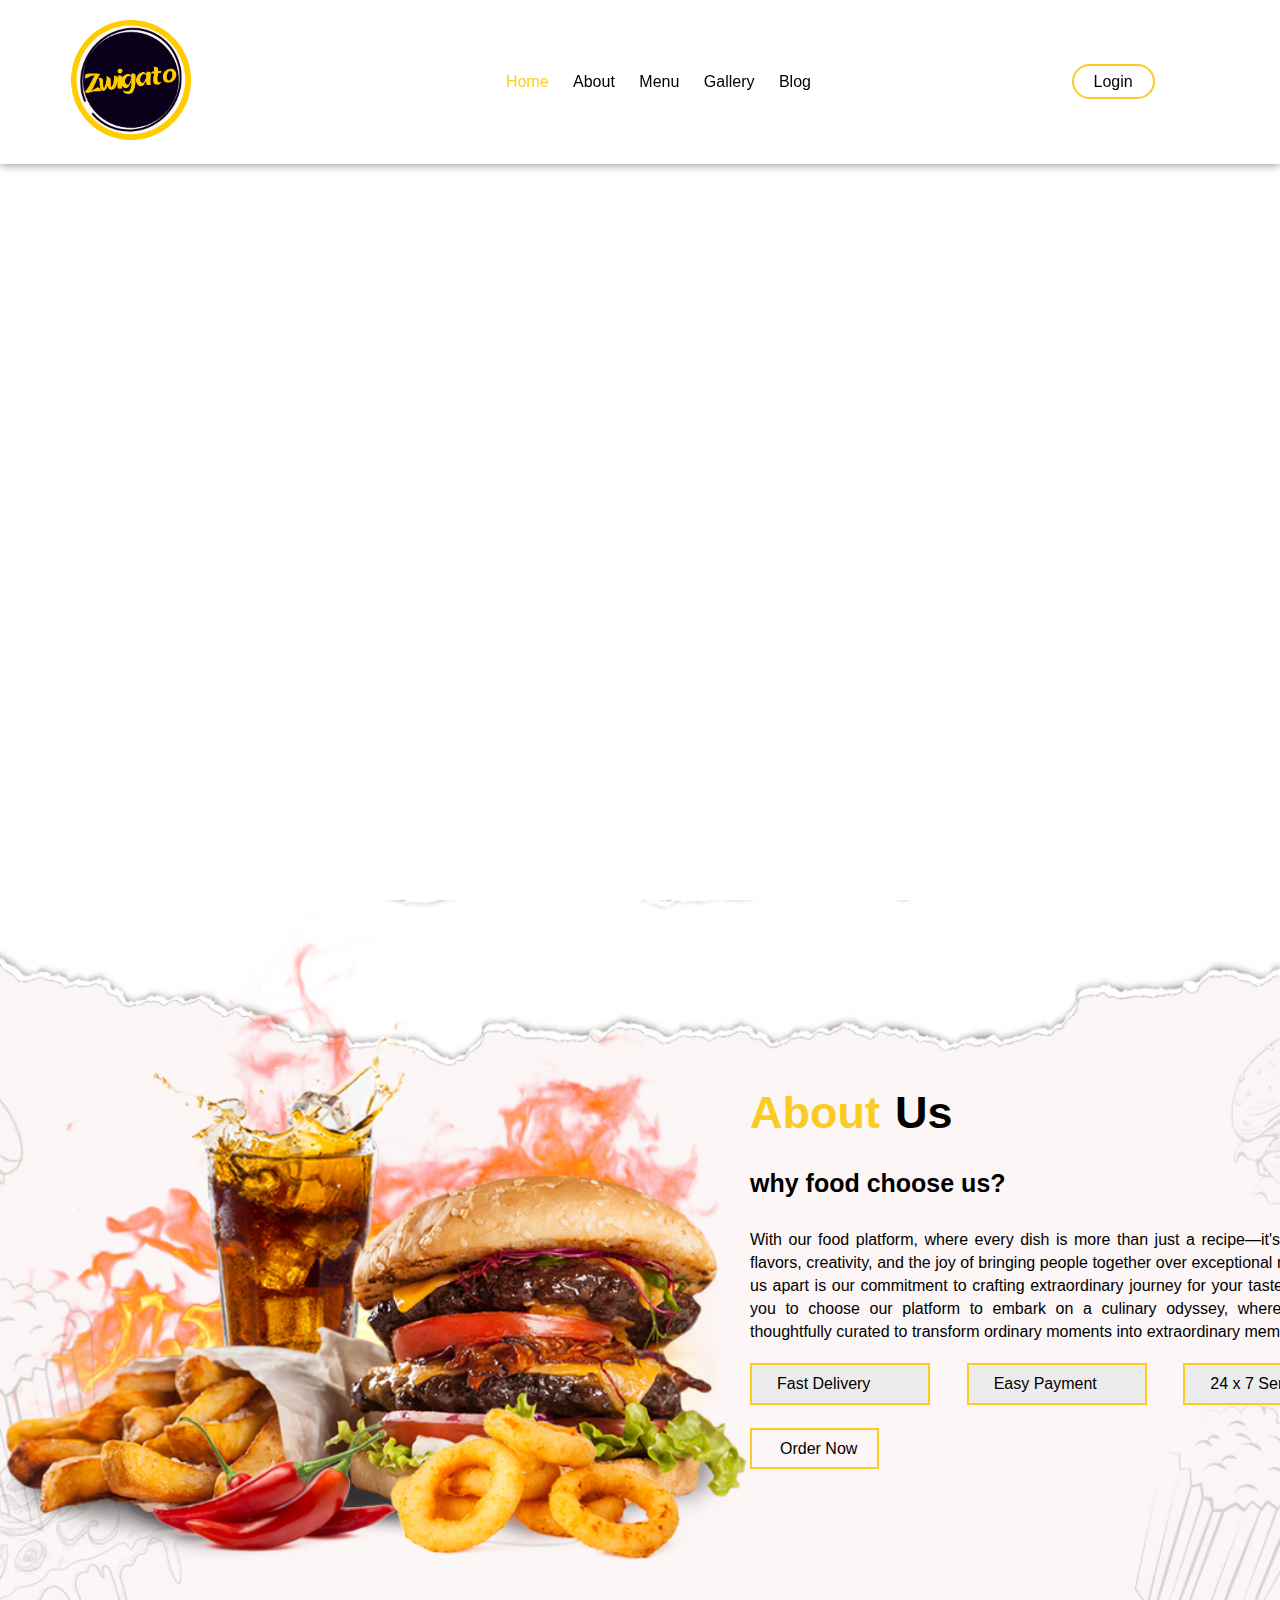
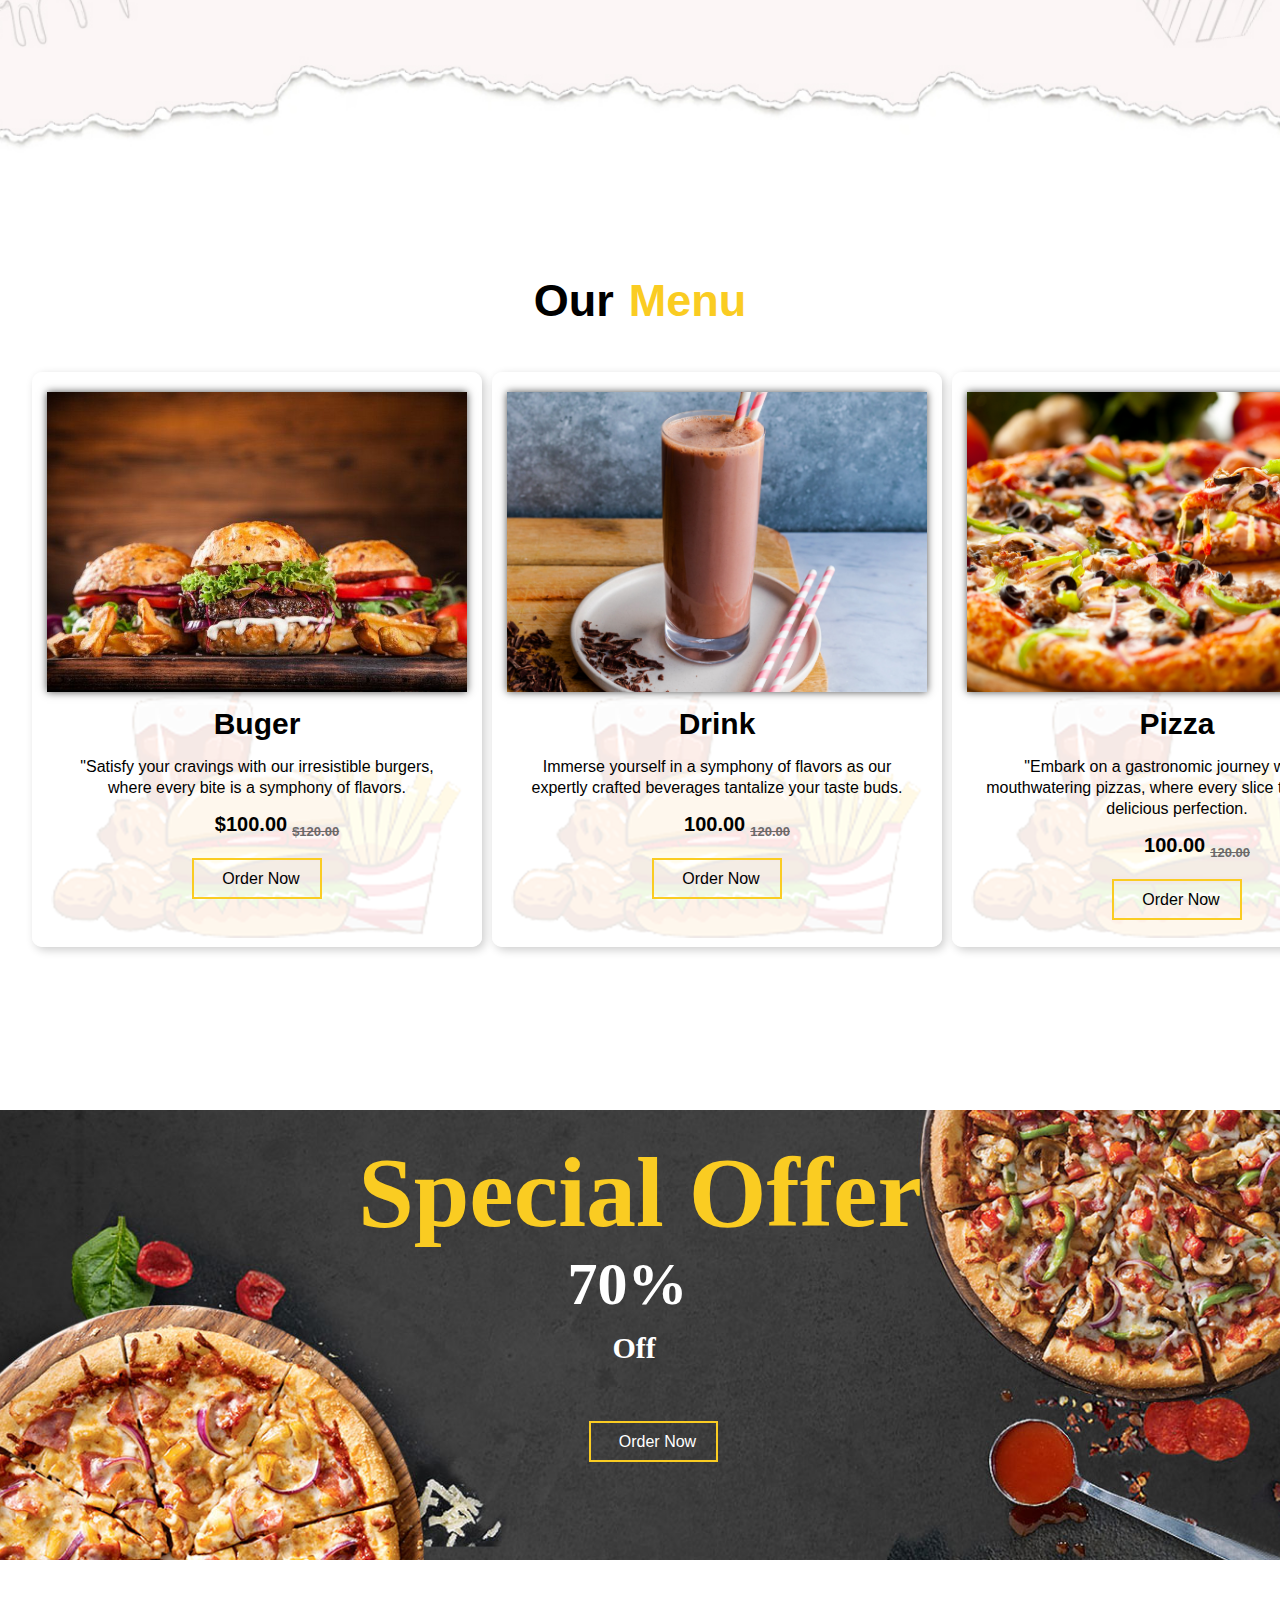
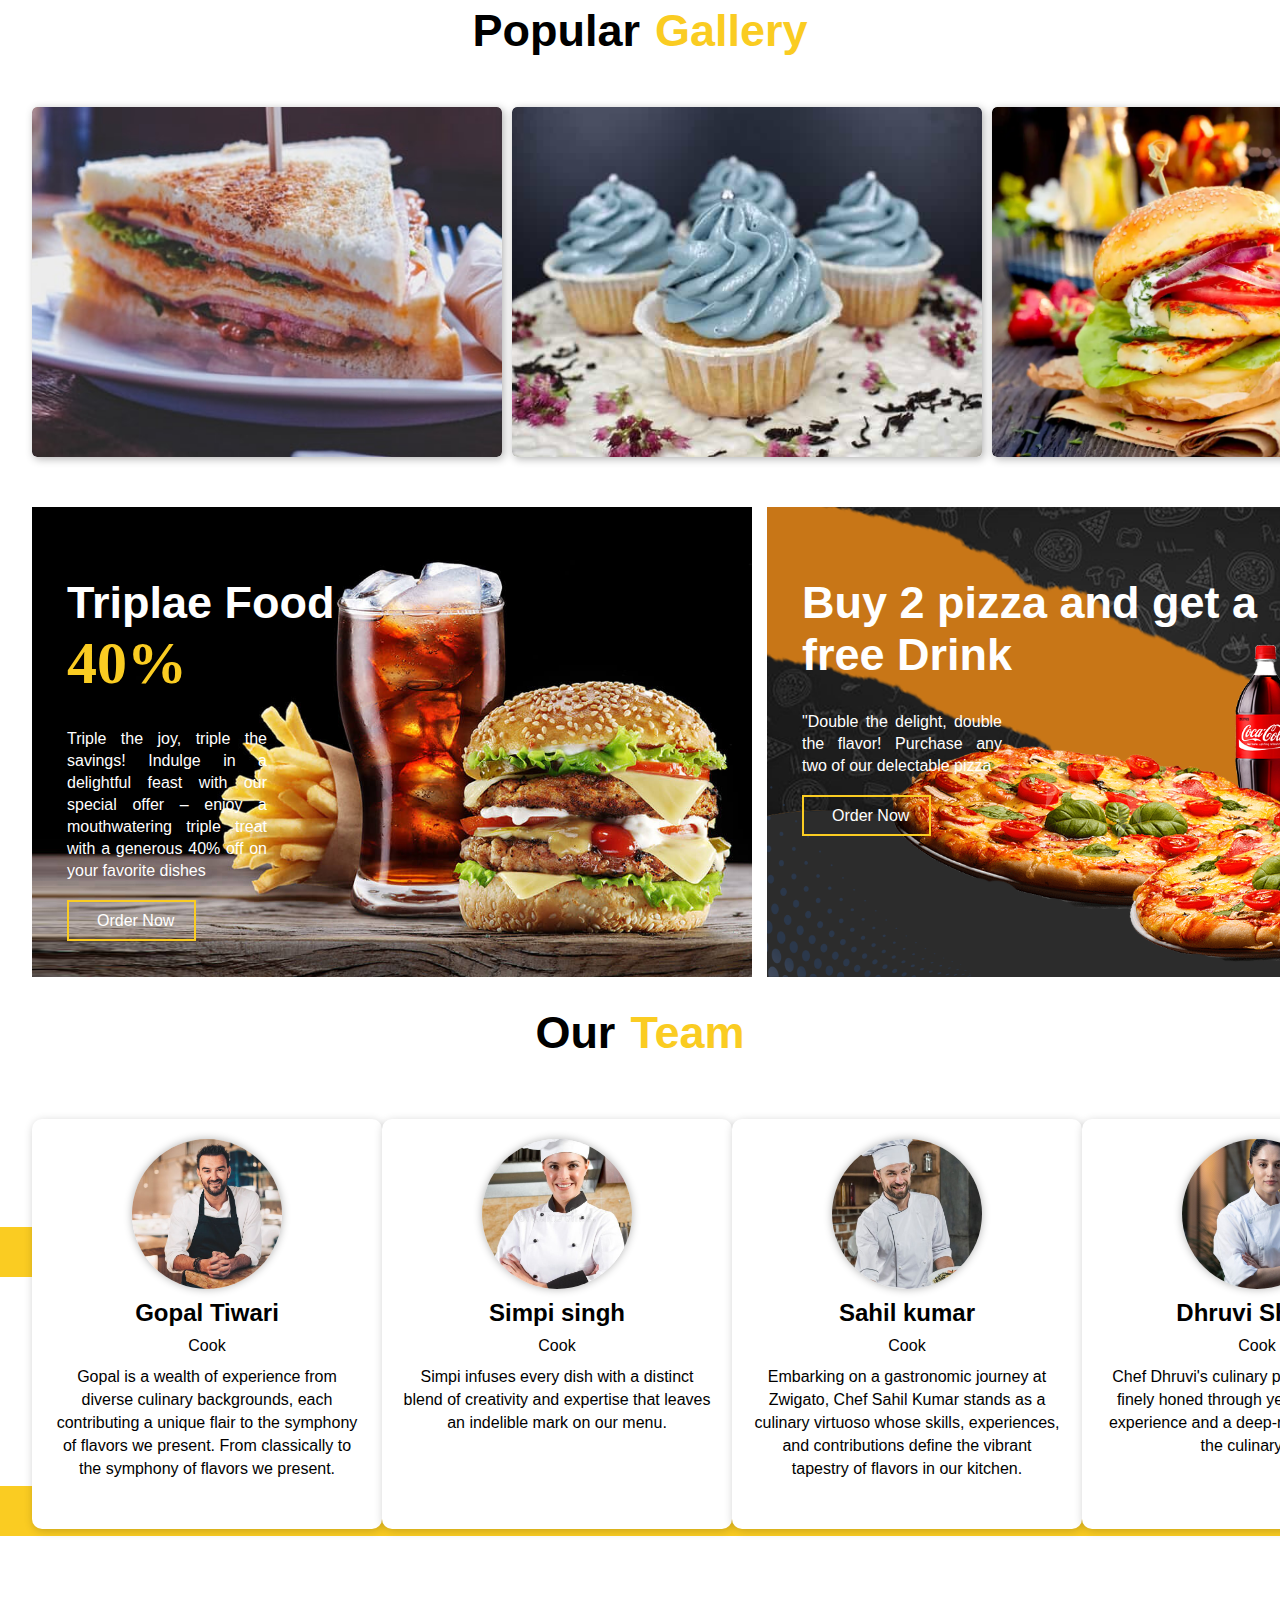
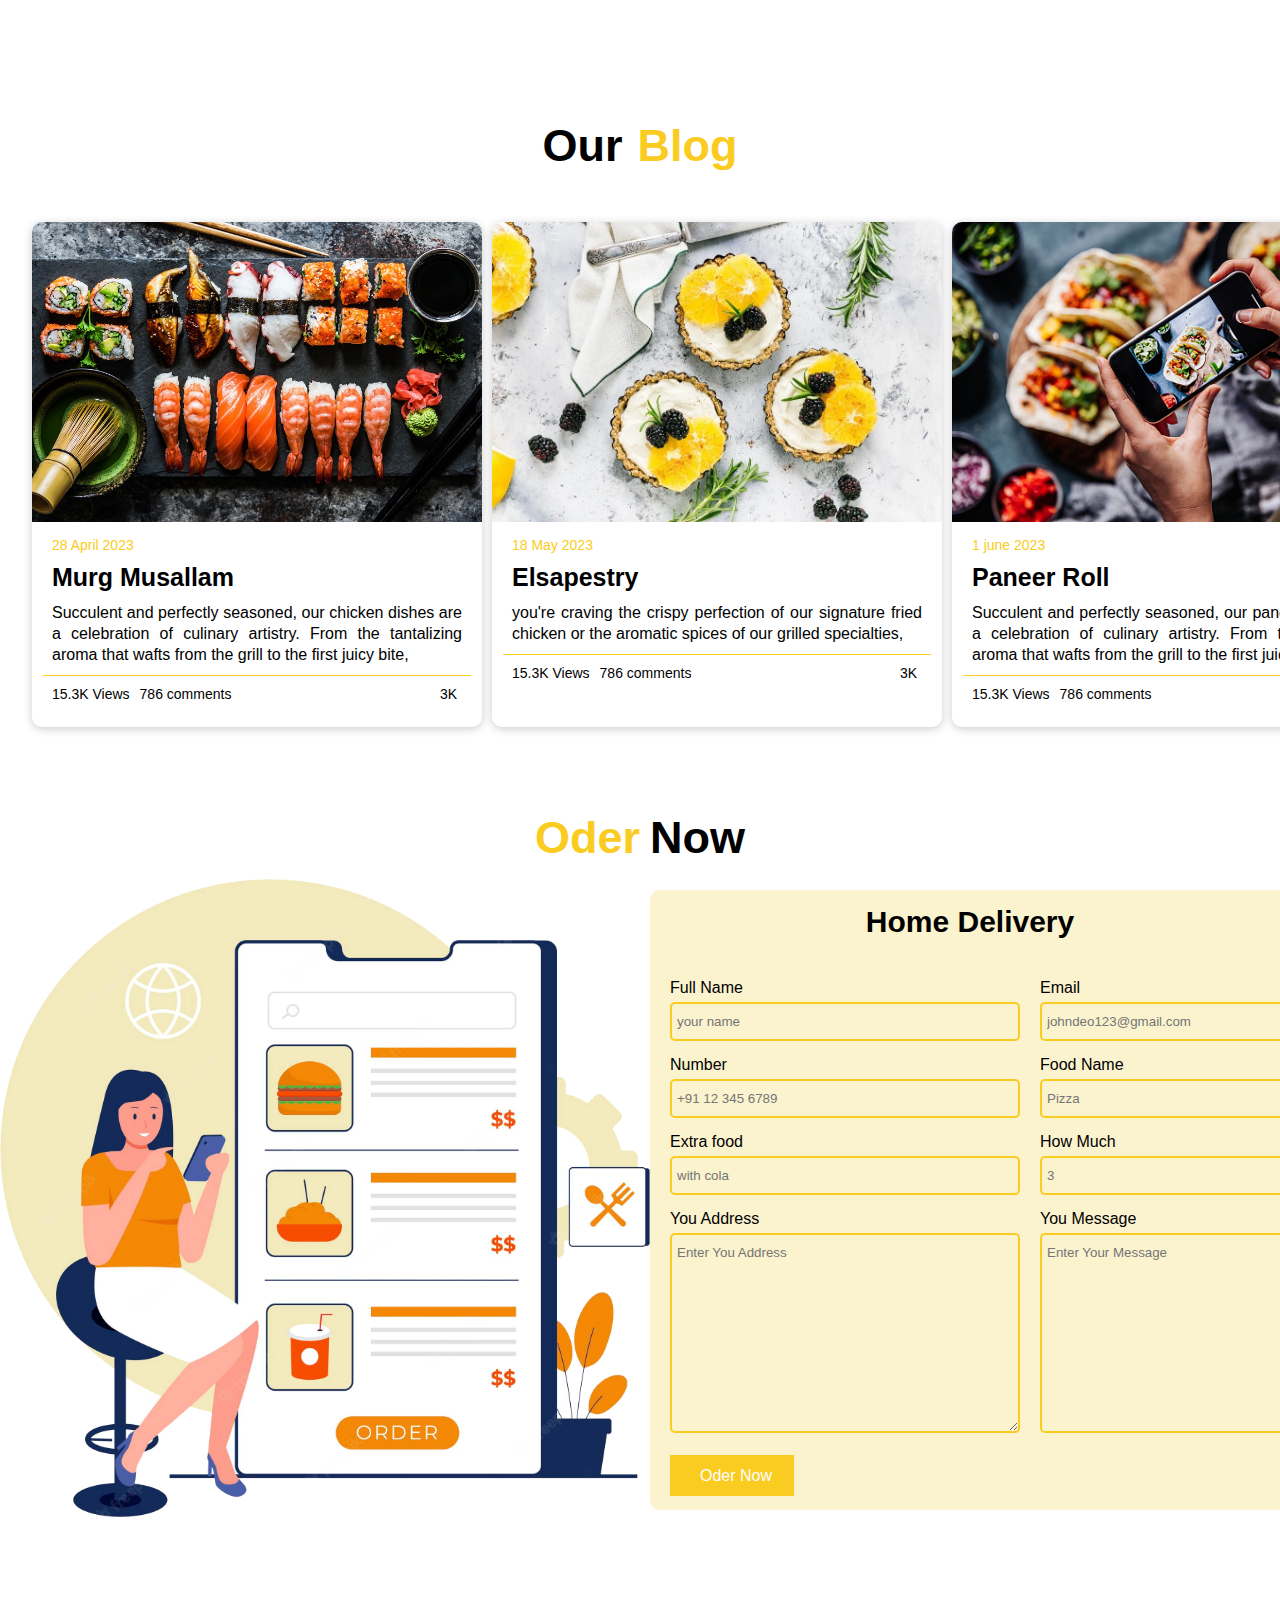
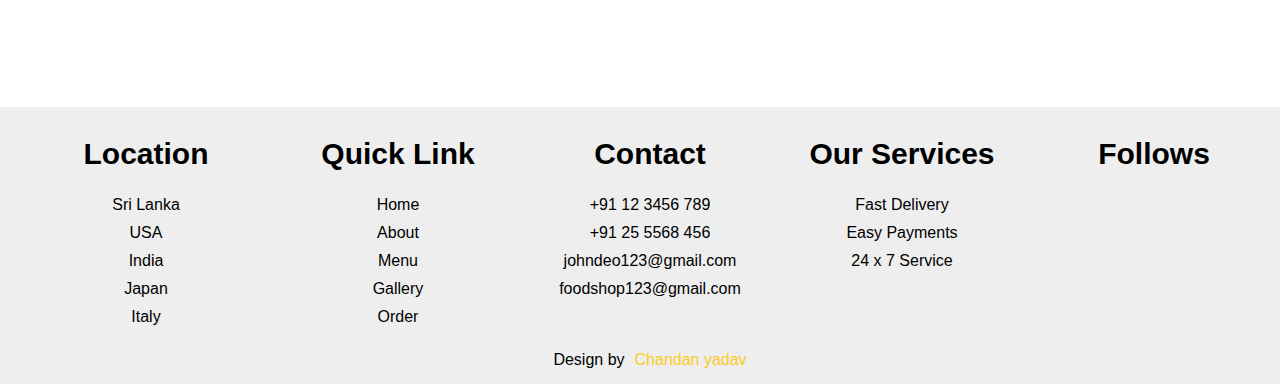
<file: index.html>
<!DOCTYPE html>
<html lang="en">
<head>
    <meta charset="UTF-8">
    <meta http-equiv="X-UA-Compatible" content="IE=edge">
    <meta name="viewport" content="width=device-width, initial-scale=1.0">
    <title>Zwigato</title>
    <link rel="stylesheet" href="style.css">
    <link rel="stylesheet" href="https://cdnjs.cloudflare.com/ajax/libs/font-awesome/6.2.0/css/all.min.css" integrity="sha512-xh6O/CkQoPOWDdYTDqeRdPCVd1SpvCA9XXcUnZS2FmJNp1coAFzvtCN9BmamE+4aHK8yyUHUSCcJHgXloTyT2A==" crossorigin="anonymous" referrerpolicy="no-referrer" />
    <link rel="short icon" href="logo.png">
</head>
<body>

    <section id="Home">

        <nav>

            <div class="logo">
                <a href="index.html"><img src="logo.png"></a>
            </div>

            <ul>
                <li><a href="index.html" class="action">Home</a></li>
                <li><a href="about.html">About</a></li>
                <li><a href="menu.html">Menu</a></li>
                <li><a href="#">Gallery</a></li>
                <li><a href="blog.html">Blog</a></li>
            </ul>

            <div class="login">
                <a href="login.html">Login</a>
            </div>

        </nav>

        <div class="main anim">

            <div class="main_text">

                <h1>Get Fresh<span> Food</span><br>in a Easy Way</h1>

                <p>
                    At Zwigato, we believe in the power of delicious moments, 
                    whether you're a passionate home cook or someone looking to embark on a culinary
                     adventure. Our platform is designed to be your go-to resource for mouthwatering 
                     recipes, cooking techniques, and the latest trends in the world of food.

                <a href="#" class="btn"><i class="fa-solid fa-burger"></i>Order Now</a>

            </div>

            <div class="main_image">
                <img src="main_img.png">
            </div>

        </div>

    </section>




    <!--About-->

    <div class="about">

        <div class="about_main">

            <div class="about_image">
                <img src="about.png">
            </div>

            <div class="about_text">

                <h1><span>About</span>Us</h1>
                <h3>why food choose us?</h3>
                <p>
                    With our food platform, where every dish is
                     more than just a recipe—it's a celebration of 
                     flavors, creativity, and the joy of bringing 
                     people together over exceptional meals. What 
                     sets us apart is our commitment to crafting 
                      extraordinary journey for your taste buds.
                     We invite you to choose our platform to embark on
                    a culinary odyssey, where each recipe is thoughtfully
                    curated to transform ordinary moments into extraordinary memories.
                </p>

                <div class="about_services">

                    <div class="s_1">
                        <i class="fa-solid fa-truck-fast"></i>
                        <a href="#">Fast Delivery</a>
                    </div>

                    <div class="s_1">
                        <i class="fa-brands fa-amazon-pay"></i>
                        <a href="#">Easy Payment</a>
                    </div>

                    <div class="s_1">
                        <i class="fa-solid fa-headset"></i>
                        <a href="#">24 x 7 Services</a>
                    </div>

                </div>

                <a href="#" class="about_btn">
                    <i class="fa-solid fa-burger"></i>Order Now
                </a>

            </div>

        </div>

    </div>




    <!--Menu-->

    <div class="menu">

        <h1>Our<span>Menu</span></h1>

        <div class="menu_box">

            <div class="menu_card">

                <div class="menu_img">
                    <img src="menu_1.jpg">
                </div>

                <div class="menu_text">

                    <h2>Buger</h2>
                    <p>
                        "Satisfy your cravings with our irresistible burgers,
                         where every bite is a symphony of flavors.
                    </p>

                    <div class="menu_icon">
                        <i class="fa-solid fa-star"></i>
                        <i class="fa-solid fa-star"></i>
                        <i class="fa-solid fa-star"></i>
                        <i class="fa-solid fa-star"></i>
                        <i class="fa-solid fa-star-half-stroke"></i>
                    </div>

                    <p class="price">$100.00<sub><del>$120.00</del></sub></p>

                    <a href="#" class="menu_btn"><i class="fa-solid fa-burger"></i>Order Now</a>

                </div>

            </div>

            <div class="menu_card">

                <div class="menu_img">
                    <img src="menu_2.jpg">
                </div>

                <div class="menu_text">

                    <h2>Drink</h2>
                    <p>
                        Immerse yourself in a symphony of flavors as our expertly crafted
                         beverages tantalize your taste buds.
                    </p>

                    <div class="menu_icon">
                        <i class="fa-solid fa-star"></i>
                        <i class="fa-solid fa-star"></i>
                        <i class="fa-solid fa-star"></i>
                        <i class="fa-solid fa-star"></i>
                        <i class="fa-solid fa-star-half-stroke"></i>
                    </div>

                    <p class="price">100.00<sub><del>120.00</del></sub></p>

                    <a href="#" class="menu_btn"><i class="fa-solid fa-burger"></i>Order Now</a>

                </div>

            </div>

            <div class="menu_card">

                <div class="menu_img">
                    <img src="menu_3.png">
                </div>

                <div class="menu_text">

                    <h2>Pizza</h2>
                    <p>
                        "Embark on a gastronomic journey with our mouthwatering pizzas,
                         where every slice tells a tale of delicious perfection.
                    </p>

                    <div class="menu_icon">
                        <i class="fa-solid fa-star"></i>
                        <i class="fa-solid fa-star"></i>
                        <i class="fa-solid fa-star"></i>
                        <i class="fa-solid fa-star"></i>
                        <i class="fa-solid fa-star-half-stroke"></i>
                    </div>

                    <p class="price">100.00<sub><del>120.00</del></sub></p>

                    <a href="#" class="menu_btn"><i class="fa-solid fa-burger"></i>Order Now</a>

                </div>

            </div>

        </div>

    </div>




    <!--Banner-->

    <div class="banner">

        <h1>Special Offer</h1>

        <div class="banner_center">
            <h2>70%<br><span>Off</span></h2>
        </div>

        <a href="#" class="banner_btn"><i class="fa-solid fa-burger"></i>Order Now</a>

    </div>




    <!--Gallery-->

    <div class="gallery">

        <h1>Popular<span>Gallery</span></h1>

        <div class="gallery_box">

            <div class="gallery_image">
                <img src="gallery_1.jpg">
            </div>

            <div class="gallery_image">
                <img src="gallery_2.jpg">
            </div>

            <div class="gallery_image">
                <img src="gallery_3.webp">
            </div>

        </div>

    </div>



    <!--Offer-->

    <div class="offer">

        <div class="offer_box">

            <div class="offer_card_1">

                <div class="offer_img">
                    <img src="offer_1.jpg">
                </div>

                <div class="offer_tag">

                    <h2>Triplae Food</h2>
                    <h1>40%</h1>
                    <p>
                        Triple the joy, triple the savings! Indulge in a delightful feast with our special offer 
                        – enjoy a mouthwatering triple treat with a generous 40% off on your favorite dishes
                    </p>
                    <a href="#" class="offer_btn"><i class="fa-solid fa-burger"></i>Order Now</a>

                </div>

            </div>

            <div class="offer_card_2">

                <div class="offer_img">
                    <img src="offer_2.png">
                </div>

                <div class="offer_tag">

                    <h2>Buy 2 pizza and get a <br>free Drink</h2>
                    <p>
                        "Double the delight, double the flavor! Purchase any two of our delectable pizza
                    </p>
                    <a href="#" class="offer_btn"><i class="fa-solid fa-burger"></i>Order Now</a>

                </div>

            </div>

        </div>

    </div>




    <!--Team-->

    <div class="team">

        <h1>Our<span>Team</span></h1>

        <div class="team_line_1"></div>
        <div class="team_line_2"></div>

        <div class="team_box">

            <div class="team_card">

                <div class="team_img">
                    <img src="team_1.jpg">
                </div>

                <div class="team_tag">

                    <h2>Gopal Tiwari</h2>
                    <p class="job">Cook</p>
                    <p class="info">
                        Gopal is a wealth of experience from diverse
                         culinary backgrounds, each contributing a unique flair
                        to the symphony of flavors we present. From classically
                        to the symphony of flavors we present.
                    </p>

                </div>

            </div>

            <div class="team_card">

                <div class="team_img">
                    <img src="team_2.jpg">
                </div>

                <div class="team_tag">

                    <h2>Simpi singh</h2>
                    <p class="job">Cook</p>
                    <p class="info">
                        Simpi infuses every dish with a distinct blend of 
                        creativity and expertise that leaves an indelible mark on our menu.
                    </p>

                </div>

            </div>

            <div class="team_card">

                <div class="team_img">
                    <img src="team_3.jpg">
                </div>

                <div class="team_tag">

                    <h2>Sahil kumar</h2>
                    <p class="job">Cook</p>
                    <p class="info">
                        Embarking on a gastronomic journey at Zwigato,
                         Chef Sahil Kumar stands as a culinary virtuoso whose skills,
                          experiences, and contributions define the vibrant tapestry
                           of flavors in our kitchen.
                    </p>

                </div>

            </div>

            <div class="team_card">

                <div class="team_img">
                    <img src="team_4.jpg">
                </div>

                <div class="team_tag">

                    <h2>Dhruvi Shukla</h2>
                    <p class="job">Cook</p>
                    <p class="info">
                        Chef Dhruvi's culinary prowess has
                        been finely honed through years of dedicated experience and
                        a deep-rooted passion for the culinary arts
                    </p>

                </div>

            </div>

        </div>

    </div>




    <!--Blog-->

    <div class="blog">

        <h1>Our<span>Blog</span></h1>

        <div class="blog_box">

            <div class="blog_card">

                <div class="blog_img">
                    <img src="blog_1.jpeg">
                </div>

                <div class="blog_tag">

                    <div class="blog_date">
                        <p>28 April 2023<i class="fa-solid fa-calendar-days"></i></p>
                    </div>

                    <h3 class="blog_heading">
                        Murg Musallam
                    </h3>

                    <p class="blog_text">
                        Succulent and perfectly seasoned, our chicken dishes
                        are a celebration of culinary artistry. From the 
                        tantalizing aroma that wafts from the grill to the first juicy bite, 
                    </p>

                    <hr>

                    <div class="view_and_like">

                        <div class="view">
                            <p>15.3K Views</p>
                            <p class="b_comm">786 comments</p>
                        </div>

                        <div class="like">
                            <p>3K</p>
                            <i class="fa-regular fa-heart"></i>
                        </div>

                    </div>

                </div>

            </div>

            <div class="blog_card">

                <div class="blog_img">
                    <img src="blog_2.jpg">
                </div>

                <div class="blog_tag">

                    <div class="blog_date">
                        <p>18 May 2023<i class="fa-solid fa-calendar-days"></i></p>
                    </div>

                    <h3 class="blog_heading">
                            Elsapestry
                    </h3>

                    <p class="blog_text">
                        you're craving the crispy perfection 
                        of our signature fried chicken or the
                         aromatic spices of our grilled specialties,
                    </p>

                    <hr>

                    <div class="view_and_like">

                        <div class="view">
                            <p>15.3K Views</p>
                            <p class="b_comm">786 comments</p>
                        </div>

                        <div class="like">
                            <p>3K</p>
                            <i class="fa-regular fa-heart"></i>
                        </div>

                    </div>

                </div>

            </div>

            <div class="blog_card">

                <div class="blog_img">
                    <img src="blog_3.jpg">
                </div>

                <div class="blog_tag">

                    <div class="blog_date">
                        <p>1 june 2023<i class="fa-solid fa-calendar-days"></i></p>
                    </div>

                    <h3 class="blog_heading">
                        Paneer Roll
                    </h3>

                    <p class="blog_text">
                        Succulent and perfectly seasoned, our paneer dishes
                        are a celebration of culinary artistry. From the 
                        tantalizing aroma that wafts from the grill to the first juicy bite, 
                    </p>

                    <hr>

                    <div class="view_and_like">

                        <div class="view">
                            <p>15.3K Views</p>
                            <p class="b_comm">786 comments</p>
                        </div>

                        <div class="like">
                            <p>3K</p>
                            <i class="fa-regular fa-heart"></i>
                        </div>

                    </div>

                </div>

            </div>

        </div>

    </div>



    <!--Oder-->

    <div class="oder">

        <h1><span>Oder</span>Now</h1>

        <div class="oder_main">

            <div class="oder_img">
                <img src="oder.png">
            </div>

            <div class="oder_form">

                <h2>Home Delivery</h2>

                <div class="oder_list">

                    <div class="oder_left">

                        <p>Full Name</p>
                        <input type="text" placeholder="your name">

                        <p>Number</p>
                        <input type="number" placeholder="+91 12 345 6789">

                        <p>Extra food</p>
                        <input type="text" placeholder="with cola">

                        <p>You Address</p>
                        <textarea placeholder="Enter You Address"></textarea>

                    </div>

                    <div class="oder_right">

                        <p>Email</p>
                        <input type="email" placeholder="johndeo123@gmail.com">

                        <p>Food Name</p>
                        <input type="text" placeholder="Pizza">

                        <p>How Much</p>
                        <input type="number" placeholder="3">

                        <p>You Message</p>
                        <textarea placeholder="Enter Your Message"></textarea>

                    </div>

                </div>

                <a href="#" class="oder_btn"><i class="fa-solid fa-burger"></i>Oder Now</a>

            </div>

        </div>

    </div>



    <!--Footer-->

    <footer>

        <div class="footer_main">

            <div class="footer_tag">

                <h2>Location</h2>
                <p>Sri Lanka</p>
                <p>USA</p>
                <p>India</p>
                <p>Japan</p>
                <p>Italy</p>

            </div>

            <div class="footer_tag">

                <h2>Quick Link</h2>
                <p>Home</p>
                <p>About</p>
                <p>Menu</p>
                <p>Gallery</p>
                <p>Order</p>

            </div>

            <div class="footer_tag">

                <h2>Contact</h2>
                <p>+91 12 3456 789</p>
                <p>+91 25 5568 456</p>
                <p>johndeo123@gmail.com</p>
                <p>foodshop123@gmail.com</p>

            </div>

            <div class="footer_tag">

                <h2>Our Services</h2>
                <p>Fast Delivery</p>
                <p>Easy Payments</p>
                <p>24 x 7 Service</p>

            </div>

            <div class="footer_tag">

                <h2>Follows</h2>
                <i class="fa-brands fa-facebook-f"></i>
                <i class="fa-brands fa-twitter"></i>
                <i class="fa-brands fa-instagram"></i>
                <i class="fa-brands fa-linkedin-in"></i>

            </div>

        </div>

        <p class="end">Design by<span><i class="fa-solid fa-face-grin"></i> Chandan yadav</span></p>

    </footer>



    
</body>
</html>
</file>
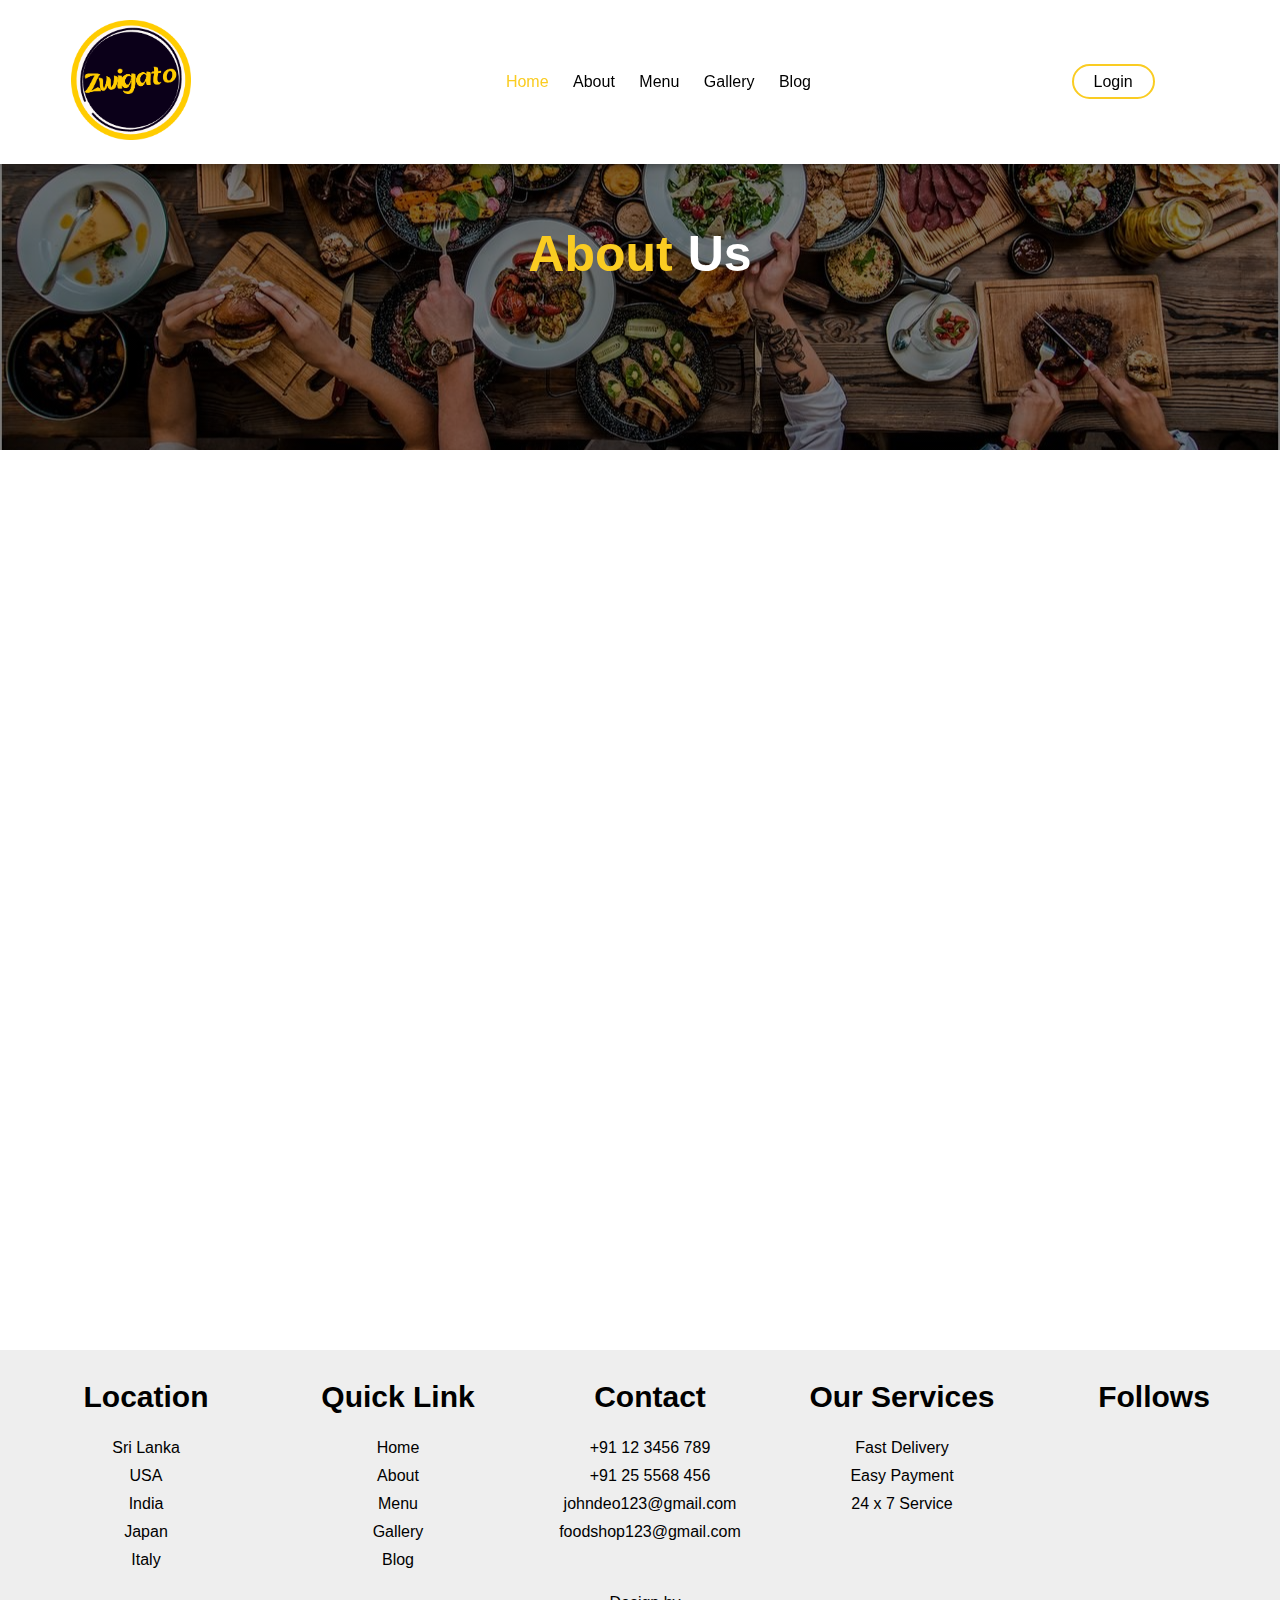
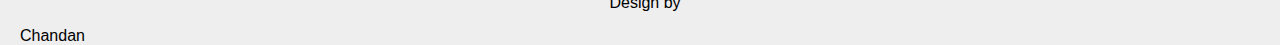
<file: about.html>
<!DOCTYPE html>
<html lang="en">
<head>
    <meta charset="UTF-8">
    <meta http-equiv="X-UA-Compatible" content="IE=edge">
    <meta name="viewport" content="width=device-width, initial-scale=1.0">
    <title>Zwigato</title>
    <link rel="stylesheet" href="about.css">
    <link rel="short icon" href="logo.png">
    <link rel="stylesheet" href="https://cdnjs.cloudflare.com/ajax/libs/font-awesome/6.2.1/css/all.min.css" integrity="sha512-MV7K8+y+gLIBoVD59lQIYicR65iaqukzvf/nwasF0nqhPay5w/9lJmVM2hMDcnK1OnMGCdVK+iQrJ7lzPJQd1w==" crossorigin="anonymous" referrerpolicy="no-referrer" />
</head>
<body>


    <!--Navigation Bar-->

    <nav>

        <div class="logo">
            <a href="index.html"><img src="logo.png"></a>
        </div>

        <ul>
            <li><a href="index.html" class="action">Home</a></li>
            <li><a href="about.html">About</a></li>
            <li><a href="menu.html">Menu</a></li>
            <li><a href="gallery.html">Gallery</a></li>
            <li><a href="blog.html">Blog</a></li>
        </ul>

        <div class="login">
            <a href="login.html">Login</a>
        </div>

    </nav>




    <!--Banner-->

    <div class="banner_bg">

        <h1><span>About</span>Us</h1>

    </div>




    <!--About-->

    <div class="about anim">

        <div class="about_main">

            <div class="about_image">
                <img src="about.png">
            </div>

            <div class="about_text">

                <h3>Why food choose us?</h3>
                <p>
                    With our food platform, where every dish is
                    more than just a recipe—it's a celebration of 
                    flavors, creativity, and the joy of bringing 
                    people together over exceptional meals. What 
                    sets us apart is our commitment to crafting 
                     extraordinary journey for your taste buds.
                    We invite you to choose our platform to embark on
                   a culinary odyssey, where each recipe is thoughtfully
                   curated to transform ordinary moments into extraordinary memories.
                </p>

                <div class="about_services">

                    <div class="s_1">
                        <i class="fa-solid fa-truck-fast"></i>
                        <a href="#">Fast Delivery</a>
                    </div>

                    <div class="s_1">
                        <i class="fa-brands fa-amazon-pay"></i>
                        <a href="#">Easy Payment</a>
                    </div>

                    <div class="s_1">
                        <i class="fa-solid fa-headset"></i>
                        <a href="#">24 x 7 Services</a>
                    </div>

                </div>

                <a href="#" class="about_btn"><i class="fa-solid fa-burger"></i>Order Now</a>

            </div>

        </div>

    </div>



    <!--Footer-->

    <footer>

        <div class="footer_main">

            <div class="footer_tag">
                <h2>Location</h2>
                <p>Sri Lanka</p>
                <p>USA</p>
                <p>India</p>
                <p>Japan</p>
                <p>Italy</p>
            </div>

            <div class="footer_tag">
                <h2>Quick Link</h2>
                <p>Home</p>
                <p>About</p>
                <p>Menu</p>
                <p>Gallery</p>
                <p>Blog</p>
            </div>

            <div class="footer_tag">
                <h2>Contact</h2>
                <p>+91 12 3456 789</p>
                <p>+91 25 5568 456</p>
                <p>johndeo123@gmail.com</p>
                <p>foodshop123@gmail.com</p>
            </div>

            <div class="footer_tag">
                <h2>Our Services</h2>
                <p>Fast Delivery</p>
                <p>Easy Payment</p>
                <p>24 x 7 Service</p>
            </div>

            <div class="footer_tag">
                <h2>Follows</h2>
                <i class="fa-brands fa-facebook-f"></i>
                <i class="fa-brands fa-twitter"></i>
                <i class="fa-brands fa-instagram"></i>
                <i class="fa-brands fa-linkedin-in"></i>
            </div>

        </div>

        <p class="end">Design by<span><i class="fa-solid fa-face-grin"></i> </span></p>Chandan

    </footer>
    
</body>
</html>
</file>
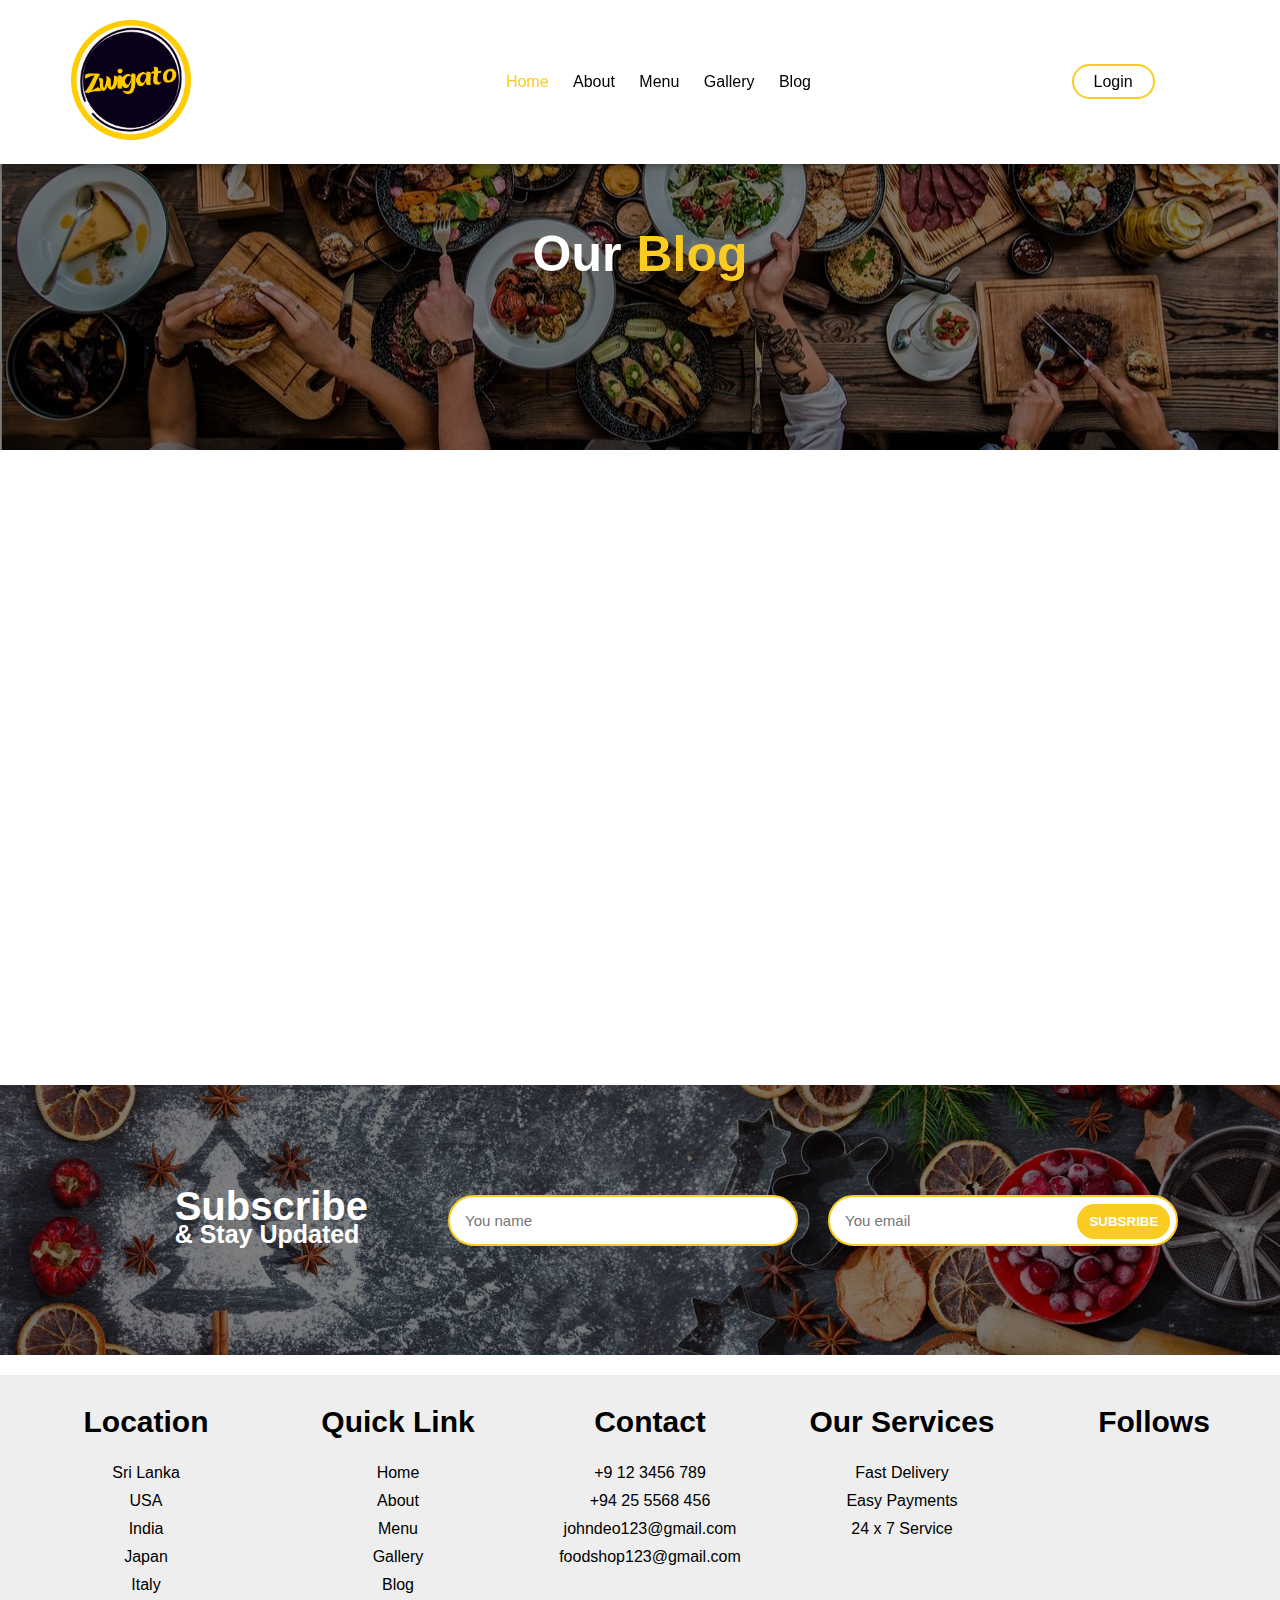
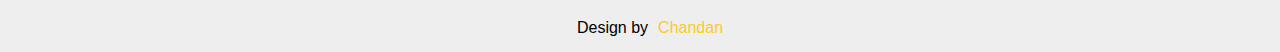
<file: blog.html>
<!DOCTYPE html>
<html lang="en">
<head>
    <meta charset="UTF-8">
    <meta http-equiv="X-UA-Compatible" content="IE=edge">
    <meta name="viewport" content="width=device-width, initial-scale=1.0">
    <title>zwigato</title>
    <link rel="stylesheet" href="blog.css">
    <link rel="short icon" href="logo.png">
    <link rel="stylesheet" href="https://cdnjs.cloudflare.com/ajax/libs/font-awesome/6.2.1/css/all.min.css" integrity="sha512-MV7K8+y+gLIBoVD59lQIYicR65iaqukzvf/nwasF0nqhPay5w/9lJmVM2hMDcnK1OnMGCdVK+iQrJ7lzPJQd1w==" crossorigin="anonymous" referrerpolicy="no-referrer" />
</head>
<body>

    <!--Navigation Bar-->

    <nav>

        <div class="logo">
            <a href="index.html"><img src="logo.png"></a>
        </div>

        <ul>
            <li><a href="index.html" class="action">Home</a></li>
            <li><a href="about.html">About</a></li>
            <li><a href="menu.html">Menu</a></li>
            <li><a href="gallery.html">Gallery</a></li>
            <li><a href="blog.html">Blog</a></li>
        </ul>

        <div class="login">
            <a href="login.html">Login</a>
        </div>

    </nav>




    <!--Banner-->

    <div class="banner_bg">
        <h1>Our<span>Blog</span></h1>
    </div>




    <!--Blog-->

    <div class="main_blog anim">

        <div class="slide_1">

            <div class="blog_box">

                <div class="blog_card">

                    <div class="blog_image">
                        <img src="blog_1.jpeg">
                    </div>

                    <div class="blog_tag">

                        <div class="blog_date">
                            <p>18 May 2022<i class="fa-solid fa-calendar-days"></i></p>
                        </div>

                        <h3 class="blog_heading">
                            Murg Musallam
                        </h3>

                        <p class="blog_text">
                            Succulent and perfectly seasoned, our chicken dishes
                            are a celebration of culinary artistry. From the 
                            tantalizing aroma that wafts from the grill to the first juicy bite, 
                        </p>

                        <hr>

                        <div class="view_and_like">

                            <div class="view">
                                <p>15.3K views</p>
                                <p class="b_com">786 comments</p>
                            </div>

                            <div class="like">
                                <p>3K</p>
                                <i class="fa-regular fa-heart"></i>
                            </div>

                        </div>

                    </div>

                </div>

                <div class="blog_card">

                    <div class="blog_image">
                        <img src="blog_2.jpg">
                    </div>

                    <div class="blog_tag">

                        <div class="blog_date">
                            <p>18 May 2022<i class="fa-solid fa-calendar-days"></i></p>
                        </div>

                        <h3 class="blog_heading">
                            Elsapestry
                        </h3>

                        <p class="blog_text">
                            you're craving the crispy perfection 
                        of our signature fried chicken or the
                         aromatic spices of our grilled specialties,
                        </p>

                        <hr>

                        <div class="view_and_like">

                            <div class="view">
                                <p>15.3K views</p>
                                <p class="b_com">786 comments</p>
                            </div>

                            <div class="like">
                                <p>3K</p>
                                <i class="fa-regular fa-heart"></i>
                            </div>

                        </div>

                    </div>

                </div>

                <div class="blog_card">

                    <div class="blog_image">
                        <img src="blog_3.jpg">
                    </div>

                    <div class="blog_tag">

                        <div class="blog_date">
                            <p>18 May 2022<i class="fa-solid fa-calendar-days"></i></p>
                        </div>

                        <h3 class="blog_heading">
                            Paneer Roll
                        </h3>

                        <p class="blog_text">
                            Succulent and perfectly seasoned, our paneer dishes
                            are a celebration of culinary artistry. From the 
                            tantalizing aroma that wafts from the grill to the first juicy bite, 
                        </p>

                        <hr>

                        <div class="view_and_like">

                            <div class="view">
                                <p>15.3K views</p>
                                <p class="b_com">786 comments</p>
                            </div>

                            <div class="like">
                                <p>3K</p>
                                <i class="fa-regular fa-heart"></i>
                            </div>

                        </div>

                    </div>

                </div>

                <div class="blog_card">

                    <div class="blog_image">
                        <img src="blog_4.jpg">
                    </div>

                    <div class="blog_tag">

                        <div class="blog_date">
                            <p>18 May 2022<i class="fa-solid fa-calendar-days"></i></p>
                        </div>

                        <h3 class="blog_heading">
                            Cheese pizza
                        </h3>

                        <p class="blog_text">
                            Osam and delicious pizza. this resturant made unique and delicious taste
                        </p>

                        <hr>

                        <div class="view_and_like">

                            <div class="view">
                                <p>15.3K views</p>
                                <p class="b_com">786 comments</p>
                            </div>

                            <div class="like">
                                <p>3K</p>
                                <i class="fa-regular fa-heart"></i>
                            </div>

                        </div>

                    </div>

                </div>

                <div class="blog_card">

                    <div class="blog_image">
                        <img src="blog_5.crdownload">
                    </div>

                    <div class="blog_tag">

                        <div class="blog_date">
                            <p>18 May 2022<i class="fa-solid fa-calendar-days"></i></p>
                        </div>

                        <h3 class="blog_heading">
                             wines 
                        </h3>

                        <p class="blog_text">
                            It’s a great experience. The ambiance is very welcoming and charming. Amazing wines, food and service. Staff are extremely knowledgeable and make great recommendations.
                        </p>

                        <hr>

                        <div class="view_and_like">

                            <div class="view">
                                <p>15.3K views</p>
                                <p class="b_com">786 comments</p>
                            </div>

                            <div class="like">
                                <p>3K</p>
                                <i class="fa-regular fa-heart"></i>
                            </div>

                        </div>

                    </div>

                </div>

                <div class="blog_card">

                    <div class="blog_image">
                        <img src="blog_6.jpg">
                    </div>

                    <div class="blog_tag">

                        <div class="blog_date">
                            <p>18 May 2022<i class="fa-solid fa-calendar-days"></i></p>
                        </div>

                        <h3 class="blog_heading">
                            Do Not Leave toko before Eating this remen
                        </h3>

                        <p class="blog_text">
                            This spot gives extraordinary service and yummy meals. One of my favourite restaurants around town. The meals served rapidly and the rates were reasonable. Highly recommended.
                        </p>

                        <hr>

                        <div class="view_and_like">

                            <div class="view">
                                <p>15.3K views</p>
                                <p class="b_com">786 comments</p>
                            </div>

                            <div class="like">
                                <p>3K</p>
                                <i class="fa-regular fa-heart"></i>
                            </div>

                        </div>

                    </div>

                </div>

                <div class="blog_card">

                    <div class="blog_image">
                        <img src="blog_7.jpg">
                    </div>

                    <div class="blog_tag">

                        <div class="blog_date">
                            <p>18 May 2022<i class="fa-solid fa-calendar-days"></i></p>
                        </div>

                        <h3 class="blog_heading">
                            Do Not Leave toko before Eating this remen
                        </h3>

                        <p class="blog_text">
                           outstanding service, unique taste                        </p>

                        <hr>

                        <div class="view_and_like">

                            <div class="view">
                                <p>15.3K views</p>
                                <p class="b_com">786 comments</p>
                            </div>

                            <div class="like">
                                <p>3K</p>
                                <i class="fa-regular fa-heart"></i>
                            </div>

                        </div>

                    </div>

                </div>

                <div class="blog_card">

                    <div class="blog_image">
                        <img src="blog_8.jpg">
                    </div>

                    <div class="blog_tag">

                        <div class="blog_date">
                            <p>18 May 2022<i class="fa-solid fa-calendar-days"></i></p>
                        </div>

                        <h3 class="blog_heading">
                            Most of the things can be improved arrangement system of this restaurants 
                        </h3>

                        <p class="blog_text">
                            Most of the things can be improved arrangement system of this restaurants
                        </p>

                        <hr>

                        <div class="view_and_like">

                            <div class="view">
                                <p>15.3K views</p>
                                <p class="b_com">786 comments</p>
                            </div>

                            <div class="like">
                                <p>3K</p>
                                <i class="fa-regular fa-heart"></i>
                            </div>

                        </div>

                    </div>

                </div>

                <div class="blog_card">

                    <div class="blog_image">
                        <img src="blog_9.jpeg">
                    </div>

                    <div class="blog_tag">

                        <div class="blog_date">
                            <p>18 May 2022<i class="fa-solid fa-calendar-days"></i></p>
                        </div>

                        <h3 class="blog_heading">
                            Do Not Leave toko before Eating this remen
                        </h3>

                        <p class="blog_text">
                             Amazing taste 
                        </p>

                        <hr>

                        <div class="view_and_like">

                            <div class="view">
                                <p>15.3K views</p>
                                <p class="b_com">786 comments</p>
                            </div>

                            <div class="like">
                                <p>3K</p>
                                <i class="fa-regular fa-heart"></i>
                            </div>

                        </div>

                    </div>

                </div>

                <div class="blog_card">

                    <div class="blog_image">
                        <img src="blog_10.jpeg">
                    </div>

                    <div class="blog_tag">

                        <div class="blog_date">
                            <p>18 May 2022<i class="fa-solid fa-calendar-days"></i></p>
                        </div>

                        <h3 class="blog_heading">
                            Do Not Leave toko before Eating this remen
                        </h3>

                        <p class="blog_text">
                            Sure, I will be back !.....
                        </p>

                        <hr>

                        <div class="view_and_like">

                            <div class="view">
                                <p>15.3K views</p>
                                <p class="b_com">786 comments</p>
                            </div>

                            <div class="like">
                                <p>3K</p>
                                <i class="fa-regular fa-heart"></i>
                            </div>

                        </div>

                    </div>

                </div>

                <div class="blog_card">

                    <div class="blog_image">
                        <img src="blog_11.jpg">
                    </div>

                    <div class="blog_tag">

                        <div class="blog_date">
                            <p>18 May 2022<i class="fa-solid fa-calendar-days"></i></p>
                        </div>

                        <h3 class="blog_heading">
                            Do Not Leave toko before Eating this remen
                        </h3>

                        <p class="blog_text">
                            having a great experience in taste and many more 
                        </p>

                        <hr>

                        <div class="view_and_like">

                            <div class="view">
                                <p>15.3K views</p>
                                <p class="b_com">786 comments</p>
                            </div>

                            <div class="like">
                                <p>3K</p>
                                <i class="fa-regular fa-heart"></i>
                            </div>

                        </div>

                    </div>

                </div>

                <div class="blog_card">

                    <div class="blog_image">
                        <img src="blog_12.webp">
                    </div>

                    <div class="blog_tag">

                        <div class="blog_date">
                            <p>18 May 2022<i class="fa-solid fa-calendar-days"></i></p>
                        </div>

                        <h3 class="blog_heading">
                            Do Not Leave toko before Eating this remen
                        </h3>

                        <p class="blog_text">
                            faimily resturant and perfect Service 
                        </p>

                        <hr>

                        <div class="view_and_like">

                            <div class="view">
                                <p>15.3K views</p>
                                <p class="b_com">786 comments</p>
                            </div>

                            <div class="like">
                                <p>3K</p>
                                <i class="fa-regular fa-heart"></i>
                            </div>

                        </div>

                    </div>

                </div>

            </div>

        </div>
        
        <div class="slide_2">

            <div class="follow_card">

                <div class="follow_head">
                    <h2 class="most_follow">Followed</h2>
                    <h2 class="follow_view">View All</h2>
                </div>

                <div class="follow_profiles">

                    <img src="follow_1.png">
                    <div class="follow_profile_tag">
                        <strong>Sachin sharma</strong>
                        <p>kerla, India</p>
                    </div>

                </div>

                <div class="follow_profiles">

                    <img src="follow_2.png">
                    <div class="follow_profile_tag">
                        <strong>Dhruvi Shukla</strong>
                        <p>America</p>
                    </div>

                </div>

                <div class="follow_profiles">

                    <img src="follow_3.png">
                    <div class="follow_profile_tag">
                        <strong>Sahil kuamar</strong>
                        <p>Colombo,Sri Lanka</p>
                    </div>

                </div>

                <div class="follow_profiles">

                    <img src="follow_4.png">
                    <div class="follow_profile_tag">
                        <strong>Mampi patel</strong>
                        <p>Ahemdabad, Gujarat</p>
                    </div>

                </div>

                <div class="follow_profiles">

                    <img src="follow_5.jpg">
                    <div class="follow_profile_tag">
                        <strong>Amelia</strong>
                        <p>America</p>
                    </div>

                </div>

                <div class="follow_profiles">

                    <img src="follow_6.jpg">
                    <div class="follow_profile_tag">
                        <strong>John Deo</strong>
                        <p>Colombo,Sri Lanka</p>
                    </div>

                </div>

                <div class="follow_profiles">

                    <img src="follow_7.jpg">
                    <div class="follow_profile_tag">
                        <strong>James Deo</strong>
                        <p>Australia</p>
                    </div>

                </div>

                <div class="follow_profiles">

                    <img src="follow_8.webp">
                    <div class="follow_profile_tag">
                        <strong>william</strong>
                        <p>Colombo,Sri Lanka</p>
                    </div>

                </div>

                <div class="follow_profiles">

                    <img src="follow_9.jpg">
                    <div class="follow_profile_tag">
                        <strong>Steve smith</strong>
                        <p>Australia</p>
                    </div>

                </div>

                <div class="follow_profiles">

                    <img src="follow_10.jpg">
                    <div class="follow_profile_tag">
                        <strong>Chandan yadav</strong>
                        <p>U.P. India</p>
                    </div>

                </div>

            </div>

        </div>

    </div>




    <!--Banner-->

    <div class="blog_banner">

        <div class="blog_banner_tag">
            <h2>Subscribe<br><span>& Stay Updated</span></h2>
        </div>

        <form>

            <input type="text" placeholder="You name">
            <div class="blog_sub">
                <input type="email" class="email" placeholder="You email">
                <button type="submit">SUBSRIBE</button>
            </div>

        </form>

    </div>




    <!--Footer-->

    <footer>

        <div class="footer_main">

            <div class="footer_tag">
                <h2>Location</h2>
                <p>Sri Lanka</p>
                <p>USA</p>
                <p>India</p>
                <p>Japan</p>
                <p>Italy</p>
            </div>

            <div class="footer_tag">
                <h2>Quick Link</h2>
                <p>Home</p>
                <p>About</p>
                <p>Menu</p>
                <p>Gallery</p>
                <p>Blog</p>
            </div>

            <div class="footer_tag">
                <h2>Contact</h2>
                <p>+9 12 3456 789</p>
                <p>+94 25 5568 456</p>
                <p>johndeo123@gmail.com</p>
                <p>foodshop123@gmail.com</p>
            </div>

            <div class="footer_tag">
                <h2>Our Services</h2>
                <p>Fast Delivery</p>
                <p>Easy Payments</p>
                <p>24 x 7 Service</p>
            </div>

            <div class="footer_tag">
                <h2>Follows</h2>
                <i class="fa-brands fa-facebook-f"></i>
                <i class="fa-brands fa-twitter"></i>
                <i class="fa-brands fa-instagram"></i>
                <i class="fa-brands fa-linkedin-in"></i>
            </div>

        </div>

        <p class="end">Design by<span><i class="fa-solid fa-face-grin"></i> Chandan</span></p>

    </footer>
    
</body>
</html>
</file>
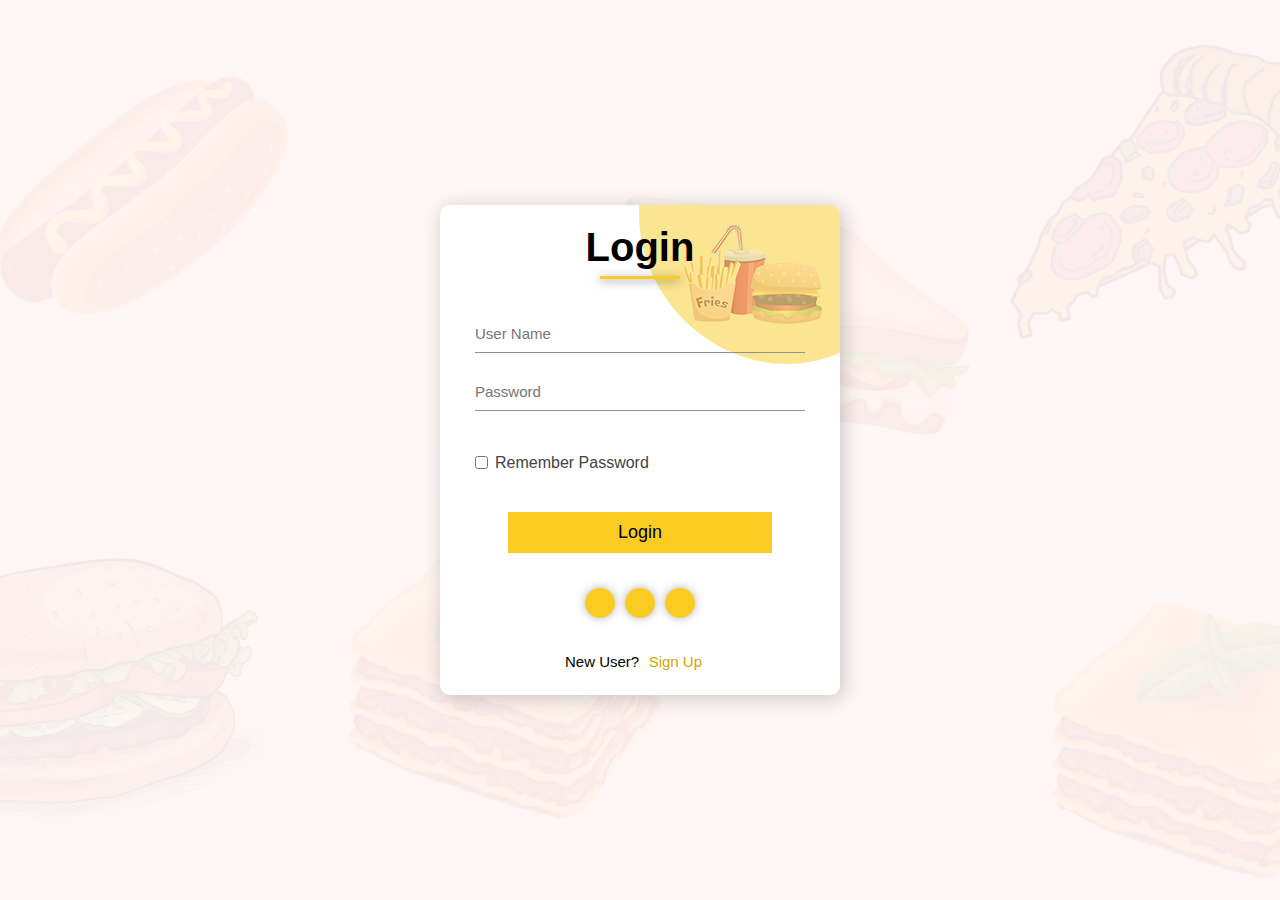
<file: login.html>
<!DOCTYPE html>
<html lang="en">
<head>
    <meta charset="UTF-8">
    <meta http-equiv="X-UA-Compatible" content="IE=edge">
    <meta name="viewport" content="width=device-width, initial-scale=1.0">
    <title>Zwigato</title>
    <link rel="stylesheet" href="login.css">
    <link rel="short icon" href="logo.png">
    <link rel="stylesheet" href="https://cdnjs.cloudflare.com/ajax/libs/font-awesome/6.2.1/css/all.min.css" integrity="sha512-MV7K8+y+gLIBoVD59lQIYicR65iaqukzvf/nwasF0nqhPay5w/9lJmVM2hMDcnK1OnMGCdVK+iQrJ7lzPJQd1w==" crossorigin="anonymous" referrerpolicy="no-referrer" />
</head>
<body>

    <div class="hero">

        <div class="login_form">

            <h1>Login</h1>

            <form class="input_box">

                <input type="text" class="field" placeholder="User Name">
                <input type="password" class="field" maxlength="10" placeholder="Password">
                <input type="checkbox" class="check_box"><p>Remember Password</p>
                <button type="submit" class="submit_btn">Login</button>

                <div class="social_icon">
                    <i class="fa-brands fa-facebook-f"></i>
                    <i class="fa-brands fa-twitter"></i>
                    <i class="fa-brands fa-google"></i>
                </div>

                <div class="tag">
                    <span>New User?</span>
                    <a href="singup.html">Sign Up</a>
                </div>

            </form>

        </div>

    </div>
    
</body>
</html>
</file>
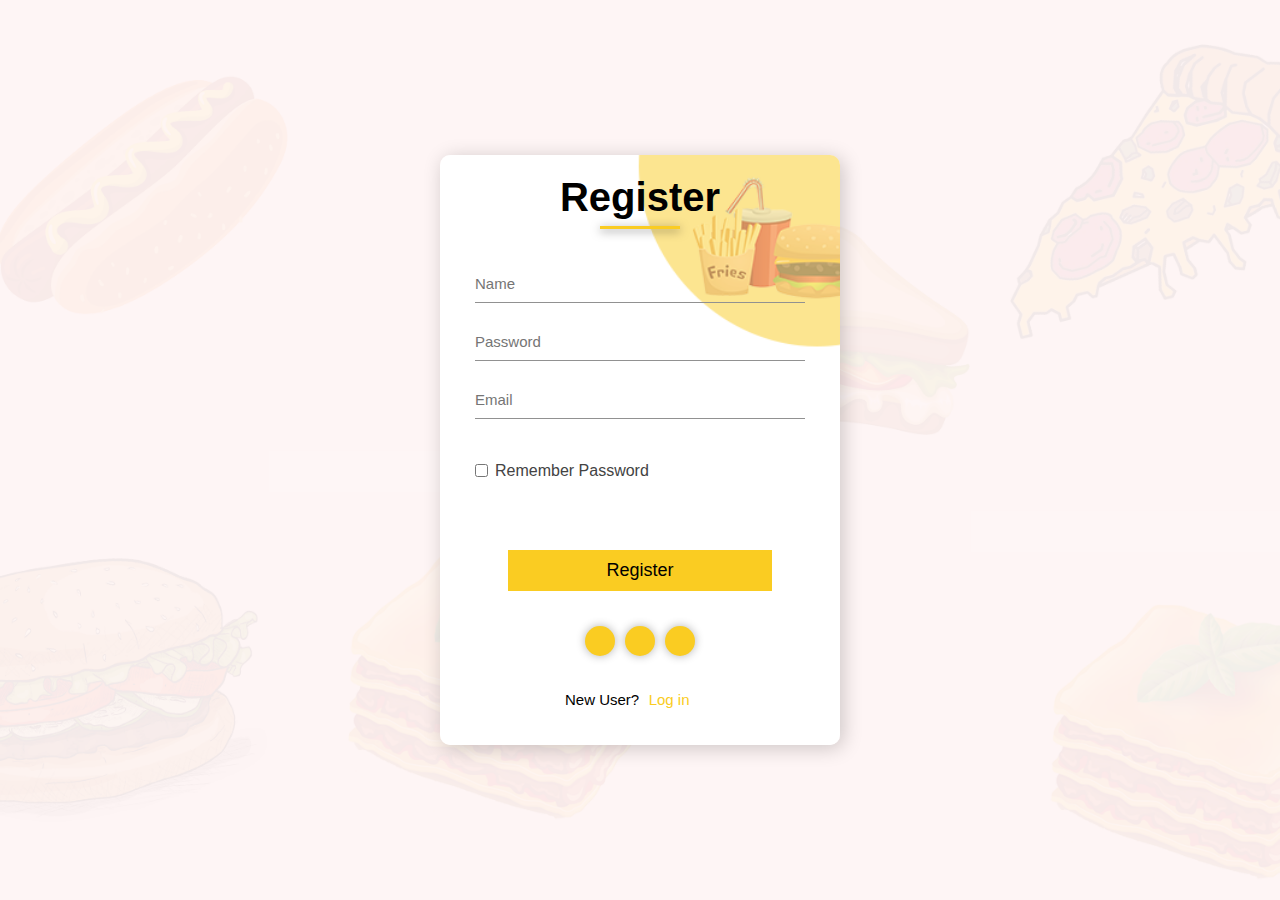
<file: singup.html>
<!DOCTYPE html>
<html lang="en">
<head>
    <meta charset="UTF-8">
    <meta http-equiv="X-UA-Compatible" content="IE=edge">
    <meta name="viewport" content="width=device-width, initial-scale=1.0">
    <title>Sing Up</title>
    <link rel="stylesheet" href="singup.css">
    <link rel="stylesheet" href="https://cdnjs.cloudflare.com/ajax/libs/font-awesome/6.2.1/css/all.min.css" integrity="sha512-MV7K8+y+gLIBoVD59lQIYicR65iaqukzvf/nwasF0nqhPay5w/9lJmVM2hMDcnK1OnMGCdVK+iQrJ7lzPJQd1w==" crossorigin="anonymous" referrerpolicy="no-referrer" />
    <link rel="short icon" href="image/short_icon.png">
</head>
<body>
    
    <div class="hero">

        <div class="login_form">

            <h1>Register</h1>

            <form class="input_box">

                <input type="text" class="field" placeholder="Name">
                <input type="password" class="field" placeholder="Password" maxlength="10">
                <input type="email" class="field" placeholder="Email">
                <input type="checkbox" class="check_box"><p>Remember Password</p>
                <button type="submit" class="submit_btn">Register</button>

                <div class="social_icon">
                    <i class="fa-brands fa-facebook-f"></i>
                    <i class="fa-brands fa-twitter"></i>
                    <i class="fa-brands fa-google"></i>
                </div>

                <div class="tag">
                    <span>New User?</span>
                    <a href="login.html">Log in</a>
                </div>

            </form>

        </div>

    </div>

</body>
</html>
</file>
<file: style.css>
*{
    margin: 0;
    padding: 0;
    box-sizing: border-box;
    font-family: sans-serif;
}

section{
    width: 100%;
    height: 100vh;
}

section nav{
    display: flex;
    align-items: center;
    justify-content: space-around;
    background: #fff;
    position: fixed;
    right: 0;
    left: 0;
    z-index: 1000;
    box-shadow: 0 0 10px rgba(0,0,0,0.5);
}

section nav .logo img{
    width: 120px;
    margin: 20px 0;
    position: relative;
    left: -45%;
    cursor: pointer;
}

section nav ul{
    list-style: none;
}

section nav ul li{
    display: inline-block;
    margin: 0 10px;
}

section nav ul li a{
    color: black;
    text-decoration: none;
    transition: 0.3s;
}

section nav ul li a.action{
    color: #facc22;
}

section nav ul li a:hover{
    color: #facc22;
}

section nav .login a{
    color: #000;
    text-decoration: none;
    border: 2px solid #facc22;
    border-radius: 20px;
    padding: 7px 20px;
    transition: 0.3s;
}

section nav .login a:hover{
    background: #facc22;
    color: #fff;
}

section .main{
    display: flex;
    align-items: center;
    justify-content: space-around;
    position: relative;
    top: 80px;
}

section .main .main_text h1{
    color: #000;
    font-size: 75px;
    position: relative;
    top: -25px;
    left: 5%;
}

section .main .main_text h1 span{
    color: #facc22;
    font-family: polo;
}

section .main .main_text p{
    color: #000;
    width: 650px;
    position: relative;
    top: 20px;
    left: 5%;
    line-height: 23px;
    text-align: justify;
}

section .main .main_text .btn i{
    margin-right: 8px;
}

section .main .main_text .btn{
    color: #000;
    text-decoration: none;
    border: 2px solid #facc22;
    padding: 10px 20px;
    position: relative;
    top: 100px;
    left: 5%;
    transition: 0.3s;
}

section .main .main_text .btn:hover{
    color: #fff;
}

section .main .main_text .btn::before{
    content: '';
    position: absolute;
    top: 0;
    left: 0;
    width: 0;
    height: 100%;
    background: #facc22;
    z-index: -1;
    transition: 0.3s;
}

section .main .main_text .btn:hover::before{
    top: unset;
    width: 100%;
    bottom: 0;
}

section .main .main_image img{
    width: 650px;
    animation: animate 5s linear infinite;
}




/*--About--*/

.about{
    width: 100%;
    height: 100vh;
    padding: 10px 0 0 0;
    background-image: url(about_bg.jpg);
    background-size: cover;
    background-position: center;
}

.about .about_main{
    display: flex;
    align-items: center;
    justify-content: space-around;
}

.about .about_main .about_image img{
    width: 750px;
}

.about .about_main .about_text h1{
    font-size: 45px;
    position: relative;
    bottom: 40px;
}

.about .about_main .about_text h1 span{
    color: #facc22;
    margin-right: 15px;
}

.about .about_main .about_text h3{
    position: relative;
    bottom: 10px;
    font-size: 25px;
}

.about .about_main .about_text p{
    width: 650px;
    text-align: justify;
    line-height: 23px;
    margin-top: 20px;
}

.about .about_main .about_text .about_services{
    margin-top: 20px;
    display: grid;
    grid-template-columns: 1fr 1fr 1fr;
}

.about .about_main .about_text .about_services .s_1{
    display: flex;
    align-items: center;
    width: 180px;
    background: #ececec;
    padding: 10px;
    border: 2px solid #facc22;
    cursor: pointer;
}

.about .about_main .about_text .about_services .s_1 i{
    color: #000;
    margin: 5px 10px 5px 5px;
    font-size: 20px;
    transition: 0.3s;
}

.about .about_main .about_text .about_services .s_1:hover i{
    color: #facc22;
}

.about .about_main .about_text .about_services .s_1 a{
    text-decoration: none;
    color: #000;
    font-size: 16px;
}

.about .about_main .about_text .about_btn i{
    font-size: 15px;
    margin-right: 8px;
}

.about .about_main .about_text .about_btn{
    position: relative;
    top: 35px;
    padding: 10px 20px;
    border: 2px solid #facc22;
    text-decoration: none;
    color: #000;
    z-index: 5;
    transition: 0.3s;
}

.about .about_main .about_text .about_btn:hover{
    color: #fff;
}

.about .about_main .about_text .about_btn::before{
    content: '';
    position: absolute;
    top: 0;
    left: 0;
    width: 0;
    height: 100%;
    z-index: -1;
    background: #facc22;
    transition: 0.3s;
}

.about .about_main .about_text .about_btn:hover::before{
    top: unset;
    width: 100%;
    bottom: 0;
}





/*Menu*/

.menu{
    width: 100%;
    height: 100vh;
    padding: 75px 0;
}

.menu h1{
    display: flex;
    align-items: center;
    justify-content: center;
    font-size: 45px;
    color: #000;
}

.menu h1 span{
    color: #facc22;
    margin-left: 15px;
}

.menu .menu_box{
    width: 95%;
    margin: 45px auto 0 auto;
    display: grid;
    grid-gap: 30px 10px;
    grid-template-columns: 1fr 1fr 1fr;
}

.menu .menu_box .menu_card{
    background-image: url(menu_card_bg.png);
    background-size: cover;
    background-position: center;
    margin: 0 auto;
    width: 450px;
    height: 575px;
    text-align: center;
    cursor: pointer;
    padding: 20px 0;
    border-radius: 10px;
    box-shadow: 3px 3px 10px rgba(0,0,0,0.2);
}

.menu .menu_box .menu_card .menu_img{
    margin: 0 auto;
    width: 420px;
    height: 300px;
    margin-bottom: 15px;
    box-shadow: 0 0 8px rgba(0,0,0,0.7);
}

.menu .menu_box .menu_card .menu_img img{
    width: 100%;
    height: 100%;
    object-fit: cover;
    object-position: center;
}

.menu .menu_box .menu_card .menu_text h2{
    font-size: 30px;
    margin-bottom: 15px;
}

.menu .menu_box .menu_card .menu_text p{
    line-height: 21px;
    margin-bottom: 15px;
    margin: 0 auto;
    width: 400px;
}

.menu .menu_box .menu_card .menu_text .menu_icon{
    color: #facc22;
    margin: 8px 0;
}

.menu .menu_box .menu_card .menu_text .price{
    font-weight: bold;
    font-size: 20px;
    padding: 8px 0;
    margin-left: 45px;
}

.menu .menu_box .menu_card .menu_text .price sub{
    margin-left: 5px;
    color: #6d6a6a;
    font-size: 13px;
}

.menu .menu_box .menu_card .menu_text .menu_btn{
    color: #000;
    text-decoration: none;
    padding: 10px 20px;
    border: 2px solid #facc22;
    position: relative;
    top: 20px;
    z-index: 5;
    transition: 0.3s;
}

.menu .menu_box .menu_card .menu_text .menu_btn:hover{
    color: #fff;
}

.menu .menu_box .menu_card .menu_text .menu_btn::before{
    content: '';
    position: absolute;
    top: 0;
    left: 0;
    width: 0;
    height: 100%;
    background-color: #facc22;
    z-index: -1;
    transition: 0.3s;
}

.menu .menu_box .menu_card .menu_text .menu_btn:hover::before{
    top: unset;
    bottom: 0;
    width: 100%;
}

.menu .menu_box .menu_card .menu_text .menu_btn i{
    margin-right: 8px;
}




/*Banner*/

.banner{
    width: 100%;
    height: 50vh;
    margin: 10px 0;
    background-image: url(banner.jpg);
    background-size: cover;
    background-position: center;
}

.banner h1{
    font-family: P22Grenville;
    color: #facc22;
    font-size: 100px;
    display: flex;
    align-items: center;
    justify-content: center;
    position: relative;
    padding-top: 25px;
}

.banner .banner_center{
    display: flex;
    align-items: center;
    justify-content: center;
    width: 250px;
    margin: 0 auto;
}
.banner .banner_center h2{
    font-size: 60px;
    margin-right: 25px;
    font-family: Norwester;
    color: #fff;
}

.banner .banner_center h2 span{
    margin-left: 45px;
    font-size: 30px;
    position: relative;
    bottom: 15px;
    font-family: Norwester;
}

.banner .banner_btn{
    color: #fff;
    border: 2px solid #facc22;
    padding: 10px 20px;
    text-decoration: none;
    position: relative;
    top: 10%;
    left: 46%;
    z-index: 5;
}

.banner .banner_btn i{
    margin-right: 8px;
}

.banner .banner_btn::before{
    content: '';
    position: absolute;
    top: 0;
    left: 0;
    width: 0;
    height: 100%;
    background: #facc22;
    transition: 0.3s;
    z-index: -1;
}

.banner .banner_btn:hover::before{
    width: 100%;
    top: unset;
    bottom: 0;
}




/*Gallery*/

.gallery{
    width: 100%;
    padding: 35px 0 50px 0;
}

.gallery h1{
    display: flex;
    align-items: center;
    justify-content: center;
    font-size: 45px;
}

.gallery h1 span{
    color: #facc22;
    margin-left: 15px;
}

.gallery .gallery_box{
    width: 95%;
    margin: 50px auto 0 auto;
    display: grid;
    grid-template-columns: 1fr 1fr 1fr;
    grid-gap: 10px;
}

.gallery .gallery_box .gallery_image{
    width: 470px;
    height: 350px;
    margin: 0 auto;
    border-radius: 5px;
    overflow: hidden;
    box-shadow: 2px 2px 8px rgba(0,0,0,0.3);
}

.gallery .gallery_box .gallery_image img{
    width: 100%;
    height: 100%;
    object-fit: cover;
    object-position: center;
    border-radius: 5px;
    cursor: pointer;
    transition: 0.3s;
}

.gallery .gallery_box .gallery_image:hover img{
    transform: scale(1.1);
}



/*Offer*/

.offer{
    width: 100%;
    height: auto;
    margin-bottom: 20px;
}

.offer .offer_box{
    width: 95%;
    display: grid;
    grid-template-columns: 1fr 1fr;
    grid-gap: 0 15px;
    margin: 0 auto;
}

.offer .offer_box .offer_card_1{
    width: 720px;
    height: 470px;
}

.offer .offer_box .offer_card_1 .offer_img{
    width: 720px;
    height: 470px;
}

.offer .offer_box .offer_card_1 .offer_img img{
    width: 100%;
    height: 100%;
    object-fit: cover;
    object-position: center;
}

.offer .offer_box .offer_card_1 .offer_tag{
    position: relative;
    bottom: 400px;
    color: #fff;
    padding: 0 35px;
}

.offer .offer_box .offer_card_1 .offer_tag h2{
    font-size: 45px;
}

.offer .offer_box .offer_card_1 .offer_tag h1{
    font-family: QuillScript;
    font-size: 60px;
    color: #facc22;
}

.offer .offer_box .offer_card_1 .offer_tag p{
    margin-top: 30px;
    width: 200px;
    text-align: justify;
    line-height: 22px;
}

.offer .offer_box .offer_card_1 .offer_tag .offer_btn{
    color: #fff;
    border: 2px solid #facc22;
    padding: 10px 20px;
    text-decoration: none;
    position: relative;
    top: 30px;
    z-index: 2;
    transition: 0.3s;
}

.offer .offer_box .offer_card_1 .offer_tag .offer_btn::before{
    content: '';
    position: absolute;
    top: 0;
    left: 0;
    background-color: #facc22;
    width: 0;
    height: 100%;
    transition: 0.3s;
    z-index: -1;
}

.offer .offer_box .offer_card_1 .offer_tag .offer_btn:hover::before{
    width: 100%;
}

.offer .offer_box .offer_card_1 .offer_tag .offer_btn i{
    margin-right: 8px;
}

.offer .offer_box .offer_card_2{
    width: 720px;
    height: 470px;
}

.offer .offer_box .offer_card_2 .offer_img{
    width: 720px;
    height: 470px;
}

.offer .offer_box .offer_card_2 .offer_img img{
    width: 100%;
    height: 100%;
    object-fit: cover;
    object-position: center;
}

.offer .offer_box .offer_card_2 .offer_tag{
    position: relative;
    bottom: 400px;
    color: #fff;
    padding: 0 35px;
}

.offer .offer_box .offer_card_2 .offer_tag h2{
    font-size: 45px;
}

.offer .offer_box .offer_card_2 .offer_tag h1{
    font-family: QuillScript;
    font-size: 60px;
    color: #facc22;
}

.offer .offer_box .offer_card_2 .offer_tag p{
    margin-top: 30px;
    width: 200px;
    text-align: justify;
    line-height: 22px;
}

.offer .offer_box .offer_card_2 .offer_tag .offer_btn{
    color: #fff;
    border: 2px solid #facc22;
    padding: 10px 20px;
    text-decoration: none;
    position: relative;
    top: 30px;
    z-index: 2;
    transition: 0.3s;
}

.offer .offer_box .offer_card_2 .offer_tag .offer_btn::before{
    content: '';
    position: absolute;
    top: 0;
    left: 0;
    background-color: #facc22;
    width: 0;
    height: 100%;
    transition: 0.3s;
    z-index: -1;
}

.offer .offer_box .offer_card_2 .offer_tag .offer_btn:hover::before{
    width: 100%;
}

.offer .offer_box .offer_card_2 .offer_tag .offer_btn i{
    margin-right: 8px;
}





/*Team*/

.team{
    width: 100%;
    height: 77vh;
    padding: 10px 0;
}

.team h1{
    display: flex;
    align-items: center;
    justify-content: center;
    font-size: 45px;
}

.team h1 span{
    color: #facc22;
    margin-left: 15px;
}

.team .team_line_1{
    width: 100%;
    height: 50px;
    background: #facc22;
    position: relative;
    top: 25%;
    z-index: 1;
}

.team .team_line_2{
    width: 100%;
    height: 50px;
    background: #facc22;
    position: relative;
    top: 56%;
    z-index: 1;
}

.team .team_box{
    width: 95%;
    height: auto;
    margin: 0 auto;
    position: relative;
    bottom: 55px;
    padding: 15px 0;
    display: grid;
    grid-template-columns: 1fr 1fr 1fr 1fr;
    grid-gap: 0;
}

.team .team_box .team_card{
    width: 350px;
    height: 410px;
    background: #fff;
    padding: 20px;
    text-align: center;
    border-radius: 10px;
    margin: 0 auto;
    z-index: 5;
    box-shadow: 1px 2px 10px rgba(0,0,0,0.2);
}

.team .team_box .team_card .team_img{
    display: flex;
    align-items: center;
    justify-content: center;
}

.team .team_box .team_card .team_img img{
    width: 150px;
    height: 150px;
    border-radius: 50%;
    object-fit: cover;
    object-position: center;
    box-shadow: 0 0 8px rgba(0,0,0,0.3);
}

.team .team_box .team_card .team_tag h2{
    margin: 10px 0;
}

.team .team_box .team_card .team_tag p.info{
    text-align: center;
    line-height: 23px;
    margin-top: 10px;
}



/*Blog*/

.blog{
    width: 100%;
    height: auto;
    padding: 30px 0;
}

.blog h1{
    color: #000;
    display: flex;
    align-items: center;
    justify-content: center;
    font-size: 45px;
}

.blog h1 span{
    color: #facc22;
    margin-left: 15px;
}

.blog .blog_box{
    width: 95%;
    margin: 50px auto;
    display: grid;
    grid-template-columns: 1fr 1fr 1fr;
    grid-gap: 10px;
}

.blog .blog_box .blog_card{
    margin: 0 auto;
    width: 450px;
    height: auto;
    border-radius: 10px;
    box-shadow: 0 2px 10px rgba(0,0,0,0.2);
}

.blog .blog_box .blog_card .blog_img{
    width: 450px;
    height: 300px;
    overflow: hidden;
    border-top-left-radius: 10px;
    border-top-right-radius: 10px;
}

.blog .blog_box .blog_card .blog_img img{
    width: 100%;
    height: 100%;
    object-fit: cover;
    object-position: center;
}

.blog .blog_box .blog_card .blog_tag .blog_date{
    width: 100%;
    color: #facc22;
    padding: 15px 0 0 20px;
    font-size: 14px;
}

.blog .blog_box .blog_card .blog_tag .blog_date i{
    margin-left: 8px;
    font-size: 14px;
    cursor: pointer;
}

.blog .blog_box .blog_card .blog_tag .blog_heading{
    padding: 10px 20px 10px 20px;
    font-size: 25px;
}

.blog .blog_box .blog_card .blog_tag .blog_text{
    padding: 0 20px 10px 20px;
    text-align: justify;
    line-height: 21px;
}

.blog .blog_box .blog_card .blog_tag hr{
    width: 95%;
    margin: 0 auto;
    height: 1px;
    border: 0;
    background: #facc22;
    border-radius: 5px;
}

.blog .blog_box .blog_card .blog_tag .view_and_like{
    padding: 10px 20px 25px 20px;
    display: flex;
    align-items: center;
    justify-content: space-between;
}

.blog .blog_box .blog_card .blog_tag .view_and_like .view{
    display: flex;
    align-items: center;
}

.blog .blog_box .blog_card .blog_tag .view_and_like .view p{
    margin-right: 10px;
    font-size: 14px;
}

.blog .blog_box .blog_card .blog_tag .view_and_like .like{
    display: flex;
    align-items: center;
    font-size: 14px;
}

.blog .blog_box .blog_card .blog_tag .view_and_like .like i{
    cursor: pointer;
    margin-left: 5px;
}



/*Oder*/

.oder{
    width: 100%;
    height: 100vh;
    padding: 5px 0;
}

.oder h1{
    display: flex;
    align-items: center;
    justify-content: center;
    font-size: 45px;
}

.oder h1 span{
    color: #facc22;
    margin-right: 10px;
}

.oder .oder_main{
    display: flex;
    align-items: center;
    justify-content: space-around;
    position: relative;
    top: 15px;
}

.oder .oder_main .oder_img img{
    width: 650px;
}

.oder .oder_main .oder_form{
    width: 50%;
    height: 620px;
    background: #faf3ce;
    padding: 15px 20px 0 20px;
    border-radius: 10px;
}

.oder .oder_main .oder_form h2{
    text-align: center;
    margin-bottom: 40px;
    font-size: 30px;
}

.oder .oder_main .oder_form .oder_list{
    display: grid;
    grid-template-columns: 1fr 1fr;
    grid-gap: 0 20px;
    margin-bottom: 30px;
}

.oder .oder_main .oder_form .oder_list p{
    margin-bottom: 5px;
}

.oder .oder_main .oder_form .oder_list input{
    width: 350px;
    border: 2px solid #facc22;
    border-radius: 5px;
    outline: none;
    background: none;
    color: #000;
    padding: 10px 5px;
    margin-bottom: 15px;
}

.oder .oder_main .oder_form .oder_list textarea{
    width: 350px;
    height: 200px;
    border: 2px solid #facc22;
    border-radius: 5px;
    outline: none;
    background: none;
    color: #000;
    padding: 10px 5px;
}

.oder .oder_main .oder_form .oder_btn{
    padding: 10px 20px;
    border: 2px solid #facc22;
    text-decoration: none;
    color: #fff;
    background: #facc22;
}

.oder .oder_main .oder_form .oder_btn i{
    margin-right: 8px;
}




/*Footer*/

footer{
    width: 100%;
    padding: 30px 0 0 20px;
    background: #eeeeee;
}

footer .footer_main{
    display: grid;
    grid-template-columns: 1fr 1fr 1fr 1fr 1fr;
}

footer .footer_main .footer_tag{
    text-align: center;
}

footer .footer_main .footer_tag h2{
    color: #000;
    margin-bottom: 25px;
    font-size: 30px;
}

footer .footer_main .footer_tag p{
    margin: 10px 0;
}

footer .footer_main .footer_tag i{
    margin: 0 5px;
    cursor: pointer;
}

footer .footer_main .footer_tag i:hover{
    color: #facc22;
}

footer .end{
    display: flex;
    align-items: center;
    justify-content: center;
    padding: 15px 0;
}

footer .end span{
    color: #facc22;
    margin-left: 10px;
}

::-webkit-scrollbar{
    width: 10px;
}

::-webkit-scrollbar-thumb{
    background: #facc22;
    border-radius: 30px;
}

.anim{
    opacity: 0;
    transform: translateY(40px);
    animation: moveup 0.5s linear forwards;
}

@keyframes moveup{
    100%{
        opacity: 1;
        transform: translateY(0);
    }
}


@keyframes animate{
    0%{
        transform: scale(1.1);
    }
    50%{
        transform: scale(1);
    }
    100%{
        transform: scale(1.1);
    }
}
</file>
<file: about.css>
*{
    margin: 0;
    padding: 0;
    box-sizing: border-box;
    font-family: sans-serif;
}

nav{
    display: flex;
    align-items: center;
    justify-content: space-around;
    background: #fff;
    position: fixed;
    right: 0;
    left: 0;
    box-shadow: 0 0 10px rgba(0,0,0,0.5);
    z-index: 1000;
}

nav .logo img{
    width: 120px;
    margin: 20px 0;
    position: relative;
    left: -45%;
    cursor: pointer;
}

nav ul{
    list-style: none;
}

nav ul li{
    display: inline-block;
    margin: 0 10px;
}

nav ul li a{
    color: #000;
    text-decoration: none;
    transition: 0.3s;
}

nav ul li a:hover{
    color: #facc22;
}

nav ul li a.action{
    color: #facc22;
}

nav .login a{
    color: #000;
    text-decoration: none;
    border: 2px solid #facc22;
    border-radius: 20px;
    padding: 7px 20px;
    transition: 0.3s;
}

nav .login a:hover{
    background: #facc22;
    color: #fff;
}




/*Banner*/

.banner_bg{
    width: 100%;
    height: 50vh;
    background-image: linear-gradient(rgba(0,0,0,0.5),rgba(0,0,0,0.5)),url(banner_bg.jpeg);
    background-size: cover;
    background-position: center;
}

.banner_bg h1{
    display: flex;
    align-items: center;
    justify-content: center;
    font-size: 50px;
    position: relative;
    top: 50%;
    color: #fff;
}

.banner_bg h1 span{
    color: #facc22;
    margin-right: 15px;
}



/*About*/

.about{
    width: 100%;
    height: 100vh;
    padding: 50px 0 0 0;
    background-image: url(about_bg.jpg);
    background-size: cover;
    background-position: center;
}

.about .about_main{
    display: flex;
    align-items: center;
    justify-content: space-around;
}

.about .about_main .about_image img{
    width: 750px;
}

.about .about_main .about_text h3{
    position: relative;
    bottom: 10px;
    font-size: 25px;
}

.about .about_main .about_text p{
    width: 650px;
    text-align: justify;
    line-height: 23px;
    margin-top: 20px;
}

.about .about_main .about_text .about_services{
    margin-top: 20px;
    display: grid;
    grid-template-columns: 1fr 1fr 1fr;
}

.about .about_main .about_text .about_services .s_1{
    display: flex;
    align-items: center;
    width: 180px;
    background: #ececec;
    padding: 10px;
    border: 2px solid #facc22;
    cursor: pointer;
}

.about .about_main .about_text .about_services .s_1 i{
    color: #000;
    margin: 5px 10px 5px 5px;
    font-size: 20px;
    transition: 0.3s;
}

.about .about_main .about_text .about_services .s_1:hover i{
    color: #facc22;
}

.about .about_main .about_text .about_services .s_1 a{
    text-decoration: none;
    color: #000;
    font-size: 16px;
}

.about .about_main .about_text .about_btn{
    position: relative;
    top: 35px;
    padding: 10px 20px;
    border: 2px solid #facc22;
    text-decoration: none;
    color: #000;
    z-index: 5;
    transition: 0.3s;
}

.about .about_main .about_text .about_btn i{
    font-size: 15px;
    margin-right: 8px;
}

.about .about_main .about_text .about_btn:hover{
    color: #fff;
}

.about .about_main .about_text .about_btn::before{
    content: '';
    position: absolute;
    top: 0;
    left: 0;
    width: 0;
    height: 100%;
    background: #facc22;
    z-index: -1;
    transition: 0.3s;
}

.about .about_main .about_text .about_btn:hover::before{
    top: unset;
    width: 100%;
    bottom: 0;
}




/*Footer*/

footer{
    width: 100%;
    padding: 30px 0 0 20px;
    background: #eeeeee;
}

footer .footer_main{
    display: grid;
    grid-template-columns: 1fr 1fr 1fr 1fr 1fr;
}

footer .footer_main .footer_tag{
    text-align: center;
}

footer .footer_main .footer_tag h2{
    color: #000;
    margin-bottom: 25px;
    font-size: 30px;
}

footer .footer_main .footer_tag p{
    margin: 10px 0;
}

footer .footer_main .footer_tag i{
    margin: 0 5px;
    cursor: pointer;
}

footer .footer_main .footer_tag i:hover{
    color: #facc22;
}

footer .end{
    display: flex;
    align-items: center;
    justify-content: center;
    padding: 15px 0;
}

footer .end span{
    color: #facc22;
    margin-left: 10px;
}

::-webkit-scrollbar{
    width: 10px;
}

::-webkit-scrollbar-thumb{
    background: #facc22;
    border-radius: 30px;
}

.anim{
    transform: translateY(40px);
    animation: moveup 0.5s linear forwards;
    opacity: 0;
}

@keyframes moveup{
    100%{
        opacity: 1;
        transform: translateY(0);
    }
}
</file>
<file: blog.css>
*{
    margin: 0;
    padding: 0;
    box-sizing: border-box;
    font-family: sans-serif;
}

nav{
    display: flex;
    align-items: center;
    justify-content: space-around;
    background: #fff;
    position: fixed;
    right: 0;
    left: 0;
    z-index: 1000;
    box-shadow: 0 0 10px rgba(0,0,0,0.5);
}

nav .logo img{
    width: 120px;
    margin: 20px 0;
    position: relative;
    left: -45%;
    cursor: pointer;
}

nav ul{
    list-style: none;
}

nav ul li{
    display: inline-block;
    margin: 0 10px;
}

nav ul li a{
    color: #000;
    text-decoration: none;
    transition: 0.3s;
}

nav ul li a:hover{
    color: #facc22;
}

nav ul li a.action{
    color: #facc22;
}

nav .login a{
    color: #000;
    text-decoration: none;
    border: 2px solid #facc22;
    border-radius: 20px;
    padding: 7px 20px;
    transition: 0.3s;
}

nav .login a:hover{
    background: #facc22;
    color: #fff;
}



/*Banner*/

.banner_bg{
    width: 100%;
    height: 50vh;
    background-image: linear-gradient(rgba(0,0,0,0.5),rgba(0,0,0,0.5)),url(banner_bg.jpeg);
    background-size: cover;
    background-position: center;
}

.banner_bg h1{
    display: flex;
    align-items: center;
    justify-content: center;
    font-size: 50px;
    position: relative;
    top: 50%;
    color: #fff;
}

.banner_bg h1 span{
    color: #facc22;
    margin-left: 15px;
}




/*Blog*/

.main_blog{
    width: 100%;
    height: auto;
    margin-top: 55px;
    margin-bottom: 15px;
    display: flex;
}

.main_blog .slide_1{
    width: 70%;
    height: 560px;
    margin: 0 auto;
    overflow: hidden;
    overflow-y: scroll;
}

.main_blog .slide_1::-webkit-scrollbar{
    width: 0;
}

.main_blog .slide_1 .blog_box{
    display: grid;
    grid-template-columns: 1fr 1fr;
    grid-gap: 45px 0;
    padding-bottom: 10px;
}

.main_blog .slide_1 .blog_box .blog_card{
    width: 450px;
    height: auto;
    border-radius: 10px;
    background: #fff;
    box-shadow: 0 2px 10px rgba(0,0,0,0.5);
    margin: 0 auto;
}

.main_blog .slide_1 .blog_box .blog_card .blog_image{
    width: 450px;
    height: 300px;
    overflow: hidden;
    border-top-left-radius: 10px;
    border-top-right-radius: 10px;
}

.main_blog .slide_1 .blog_box .blog_card .blog_image img{
    width: 100%;
    height: 100%;
    object-fit: cover;
    object-position: center;
}

.main_blog .slide_1 .blog_box .blog_card .blog_tag .blog_date{
    width: 100%;
    color: #facc22;
    padding: 15px 0 0 20px;
    font-size: 14px;
}

.main_blog .slide_1 .blog_box .blog_card .blog_tag .blog_date i{
    margin-left: 5px;
    font-size: 14px;
    cursor: pointer;
    margin-left: 8px;
}

.main_blog .slide_1 .blog_box .blog_card .blog_tag .blog_heading{
    padding: 10px 20px 10px 20px;
    font-size: 25px;
}

.main_blog .slide_1 .blog_box .blog_card .blog_tag .blog_text{
    padding: 0 20px 10px 20px;
    text-align: justify;
    line-height: 21px;
}

.main_blog .slide_1 .blog_box .blog_card .blog_tag hr{
    width: 95%;
    background: #facc22;
    height: 1px;
    margin: 0 auto;
    border: 0;
    border-radius: 5px;
}

.main_blog .slide_1 .blog_box .blog_card .blog_tag .view_and_like{
    padding: 10px 20px 25px 20px;
    display: flex;
    align-items: center;
    justify-content: space-between;
}

.main_blog .slide_1 .blog_box .blog_card .blog_tag .view_and_like .view{
    display: flex;
    align-items: center;
}

.main_blog .slide_1 .blog_box .blog_card .blog_tag .view_and_like .view p{
    margin-right: 10px;
    font-size: 14px;
}

.main_blog .slide_1 .blog_box .blog_card .blog_tag .view_and_like .like{
    display: flex;
    align-items: center;
    font-size: 14px;
}

.main_blog .slide_1 .blog_box .blog_card .blog_tag .view_and_like .like i{
    cursor: pointer;
    margin-left: 5px;
}

.main_blog .slide_2{
    width: 20%;
    height: 560px;
    margin: 0 auto;
    background: #f5f5f5;
    overflow: hidden;
    overflow-y: scroll;
}

.main_blog .slide_2::-webkit-scrollbar{
    width: 0;
}

.main_blog .slide_2 .follow_card .follow_head{
    width: 100%;
    background: #f5f5f5;
    display: flex;
    align-items: center;
    justify-content: space-between;
    margin-bottom: 20px;
    padding: 15px;
    border-bottom: 1px solid #cccccc;
    z-index: 5;
}

.main_blog .slide_2 .follow_card .follow_head .most_follow{
    font-size: 25px;
}

.main_blog .slide_2 .follow_card .follow_head .follow_view{
    font-size: 25px;
    color: #facc22;
    cursor: pointer;
}

.main_blog .slide_2 .follow_card .follow_profiles{
    display: flex;
    align-items: center;
    margin: 0 0 21px 30px;
    cursor: pointer;
    position: relative;
}

.main_blog .slide_2 .follow_card .follow_profiles img{
    width: 50px;
    height: 50px;
    border-radius: 50%;
    object-fit: cover;
    object-position: center;
    box-shadow: 0 0 10px rgba(0,0,0,0.3);
}

.main_blog .slide_2 .follow_card .follow_profiles .follow_profile_tag{
    margin-left: 20px;
}

.main_blog .slide_2 .follow_card .follow_profiles .follow_profile_tag p{
    color: #919191;
    font-size: 12px;
}




/*Banner*/

.blog_banner{
    width: 100%;
    height: 30vh;
    background-image: linear-gradient(rgba(0,0,0,0.5),rgba(0,0,0,0.5)),url(blog_banner.jpg);
    background-size: cover;
    background-position: center;
    margin: 20px 0;
    display: flex;
    align-items: center;
    justify-content: center;
}

.blog_banner .blog_banner_tag h2{
    color: #fff;
    font-size: 40px;
    line-height: 23px;
    margin-left: 140px;
    margin-right: 80px;
}

.blog_banner .blog_banner_tag h2 span{
    font-size: 25px;
}

.blog_banner form{
    display: flex;
    align-items: center;
    justify-content: center;
}

.blog_banner form input{
    padding: 15px;
    width: 350px;
    border-radius: 30px;
    outline: none;
    border: 2px solid #facc22;
    font-size: 15px;
}

.blog_banner form .blog_sub .email{
    position: relative;
    left: 30px;
}

.blog_banner form button{
    background: #facc22;
    outline: none;
    padding: 10px 12px;
    position: relative;
    right: 75px;
    border: 0;
    border-radius: 30px;
    cursor: pointer;
    font-weight: bold;
    color: #fff;
}



/*Footer*/

footer{
    width: 100%;
    padding: 30px 0 0 20px;
    background: #eeeeee;
}

footer .footer_main{
    display: grid;
    grid-template-columns: 1fr 1fr 1fr 1fr 1fr;
}

footer .footer_main .footer_tag{
    text-align: center;
}

footer .footer_main .footer_tag h2{
    margin-bottom: 25px;
    font-size: 30px;
}

footer .footer_main .footer_tag p{
    margin: 10px 0;
}

footer .footer_main .footer_tag i{
    margin: 0 5px;
    cursor: pointer;
}

footer .footer_main .footer_tag i:hover{
    color: #facc22;
}

footer .end{
    display: flex;
    align-items: center;
    justify-content: center;
    padding: 15px;
}

footer .end span{
    color: #facc22;
    margin-left: 10px;
}

::-webkit-scrollbar{
    width: 10px;
}

::-webkit-scrollbar-thumb{
    background-color: #facc22;
    border-radius: 30px;
}

.anim{
    transform: translateY(40px);
    opacity: 0;
    animation: moveup 0.5s linear forwards;
}

@keyframes moveup{
    100%{
        transform: translateY(0);
        opacity: 1;
    }
}
</file>
<file: login.css>
*{
    margin: 0;
    padding: 0;
    box-sizing: border-box;
    font-family: sans-serif;
}

.hero{
    width: 100%;
    height: 100vh;
    background-image: url(bg.png);
    background-size: cover;
    background-position: center;
}

.hero .login_form{
    width: 400px;
    height: 490px;
    background-image: url(login_card_bg.png);
    background-size: cover;
    background-position: center;
    position: absolute;
    top: 50%;
    left: 50%;
    transform: translate(-50% , -50%);
    padding: 20px;
    border-radius: 10px;
    box-shadow: 3px 3px 20px rgba(0,0,0,0.2);
}

.hero .login_form h1{
    display: flex;
    align-items: center;
    justify-content: center;
    font-size: 40px;
    margin-bottom: 45px;
}

.hero .login_form h1::after{
    content: '';
    width: 20%;
    height: 3px;
    background: #facc22;
    display: block;
    position: absolute;
    margin-top: 60px;
    box-shadow: 0 2px 10px 0 rgba(0,0,0,0.5);
}

.hero .login_form .input_box{
    width: 330px;
    margin: 0 auto;
}

.hero .login_form .input_box .field{
    width: 100%;
    border-bottom: 1px solid #919191;
    border-top: 0;
    border-left: 0;
    border-right: 0;
    margin-bottom: 20px;
    padding: 10px 0;
    outline: none;
    background: none;
    font-size: 15px;
}

.hero .login_form .input_box .check_box{
    margin: 25px 0;
    accent-color: #facc22;
    cursor: pointer;
}

.hero .login_form .input_box p{
    position: relative;
    left: 20px;
    bottom: 40px;
    width: 50%;
    color: #434343;
}

.hero .login_form .input_box .submit_btn{
    outline: none;
    border: none;
    background: #facc22;
    padding: 10px 20px;
    width: 80%;
    display: flex;
    align-items: center;
    justify-content: center;
    margin: 0 auto;
    font-size: 18px;
    cursor: pointer;
}

.hero .login_form .social_icon{
    display: flex;
    align-items: center;
    justify-content: center;
    margin: 35px 0;
}

.hero .login_form .social_icon i{
    width: 30px;
    height: 30px;
    border-radius: 50%;
    margin: 0 5px;
    line-height: 30px;
    font-size: 15px;
    text-align: center;
    background: #facc22;
    color: #434343;
    box-shadow: 0 0 10px rgba(0,0,0,0.3);
}

.hero .login_form .social_icon i:hover{
    cursor: pointer;
    transition: ease-in-out 0.3s;
    transform: translateY(-5px);
}

.hero .login_form .tag{
    margin: 25px auto 0 auto;
    width: 150px;
}

.hero .login_form .tag span{
    font-size: 15px;
}

.hero .login_form .tag a{
    font-size: 15px;
    margin-left: 5px;
    color: #d0a404;
    text-decoration: none;
}
</file>
<file: singup.css>
*{
    margin: 0;
    padding: 0;
    box-sizing: border-box;
    font-family: sans-serif;
}

.hero{
    width: 100%;
    height: 100vh;
    background-image: url(bg.png);
    background-size: cover;
    background-position: center;
}

.hero .login_form{
    width: 400px;
    height: 590px;
    background-image: url(login_card_bg.png);
    background-position: center;
    background-size: cover;
    position: absolute;
    top: 50%;
    left: 50%;
    transform: translate(-50% , -50%);
    padding: 20px;
    border-radius: 10px;
    box-shadow: 3px 3px 20px rgba(0,0,0,0.2);
}

.hero .login_form h1{
    display: flex;
    align-items: center;
    justify-content: center;
    font-size: 40px;
    margin-bottom: 45px;
}

.hero .login_form h1::after{
    content: '';
    width: 20%;
    height: 3px;
    background: #facc22;
    display: block;
    position: absolute;
    margin-top: 60px;
    box-shadow: 0 2px 10px 0 rgba(0,0,0,0.5);
}

.hero .login_form .input_box{
    width: 330px;
    margin: 0 auto;
}

.hero .login_form .input_box .field{
    width: 100%;
    border-bottom: 1px solid #919191;
    border-top: 0;
    border-left: 0;
    border-right: 0;
    margin-bottom: 20px;
    padding: 10px 0;
    outline: none;
    background: none;
    font-size: 15px;
}

.hero .login_form .input_box .check_box{
    margin: 25px 0;
    accent-color: #facc22;
    cursor: pointer;
}

.hero .login_form .input_box p{
    position: relative;
    left: 20px;
    bottom: 40px;
    width: 50%;
    color: #434343;
}

.hero .login_form .input_box .submit_btn{
    outline: none;
    border: none;
    background: #facc22;
    padding: 10px 20px;
    width: 80%;
    display: flex;
    align-items: center;
    justify-content: center;
    margin: 30px auto 0 auto;
    font-size: 18px;
    cursor: pointer;
}

.hero .login_form .social_icon{
    display: flex;
    align-items: center;
    justify-content: center;
    margin: 35px 0;
}

.hero .login_form .social_icon i{
    width: 30px;
    height: 30px;
    border-radius: 50%;
    margin: 0 5px;
    line-height: 30px;
    font-size: 15px;
    text-align: center;
    background: #facc22;
    color: #434343;
    box-shadow: 0 0 10px rgba(0,0,0,0.3);
}

.hero .login_form .social_icon i:hover{
    cursor: pointer;
    transition: ease-in-out 0.3s;
    transform: translateY(-5px);
}

.hero .login_form .tag{
    margin: 25px auto 0 auto;
    width: 150px;
}

.hero .login_form .tag span{
    font-size: 15px;
}

.hero .login_form .tag a{
    font-size: 15px;
    margin-left: 5px;
    color: #facc22;
    text-decoration: none;
}
</file>
